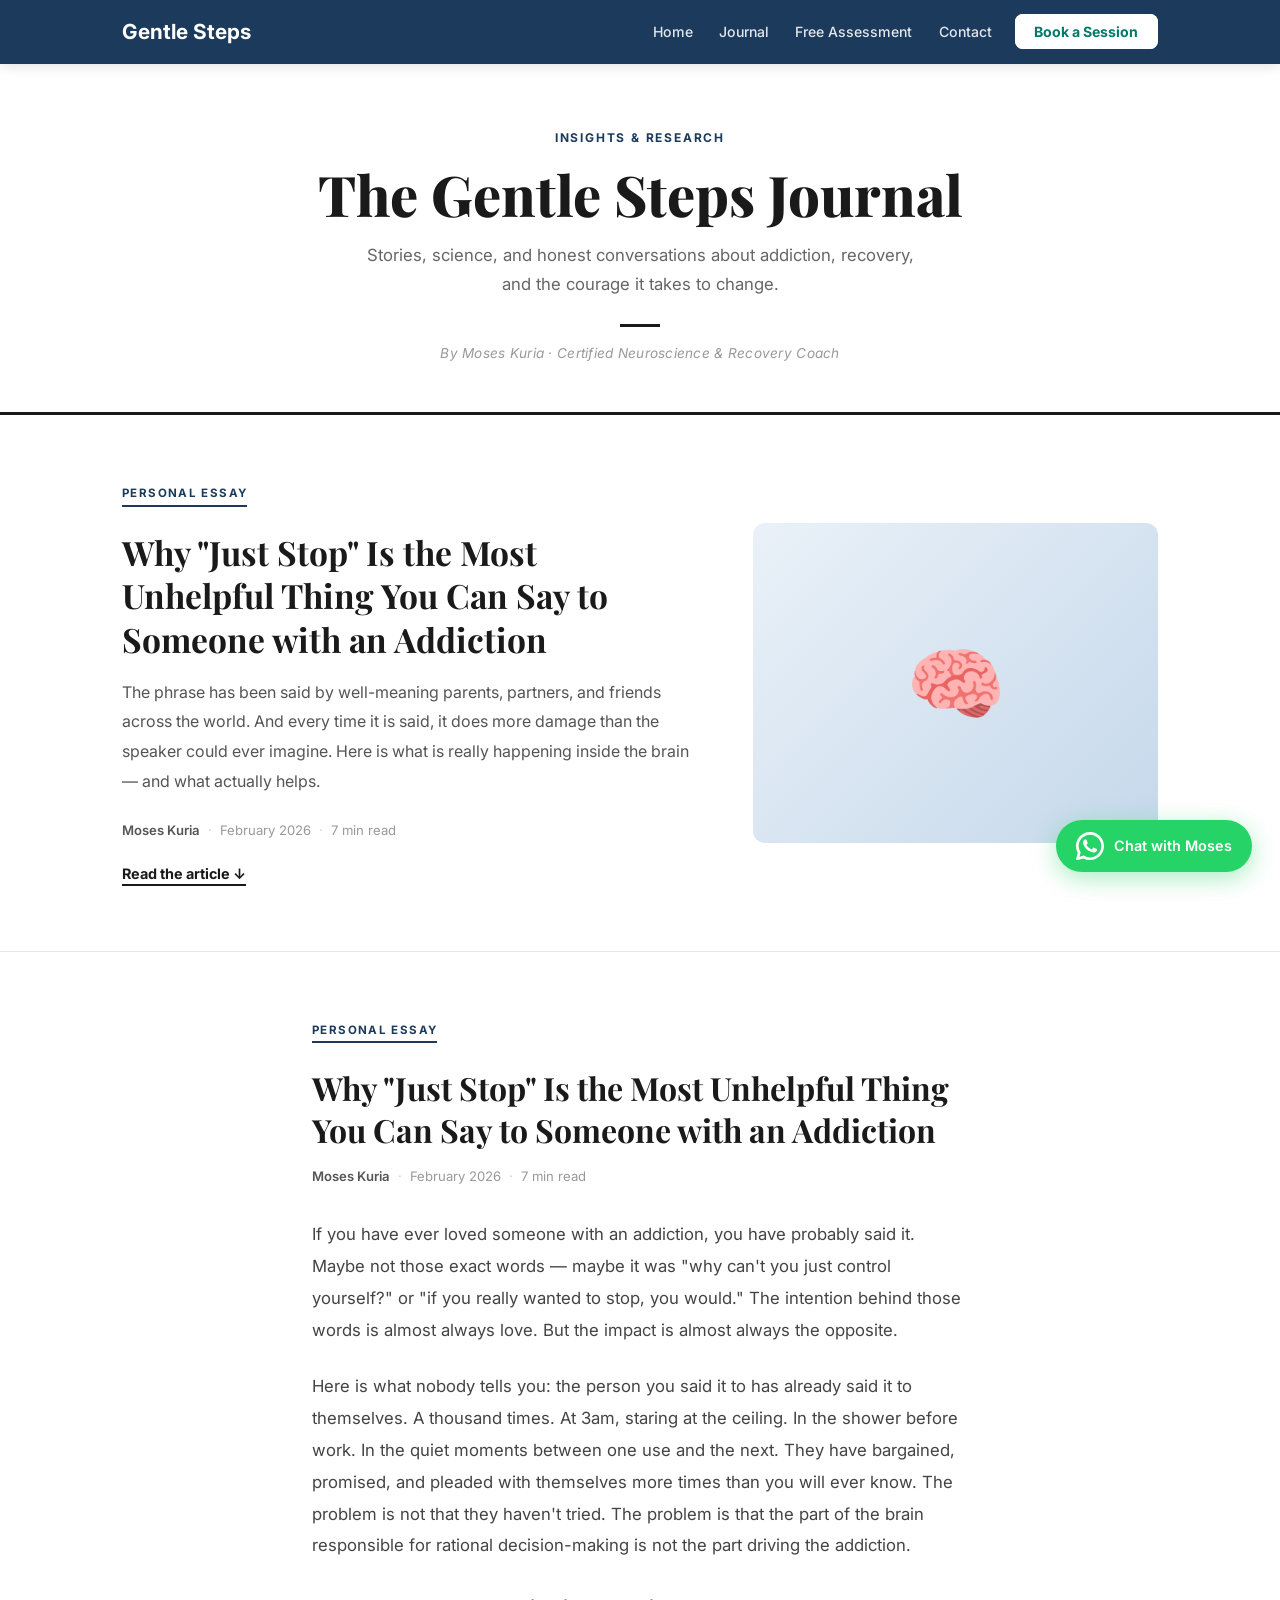
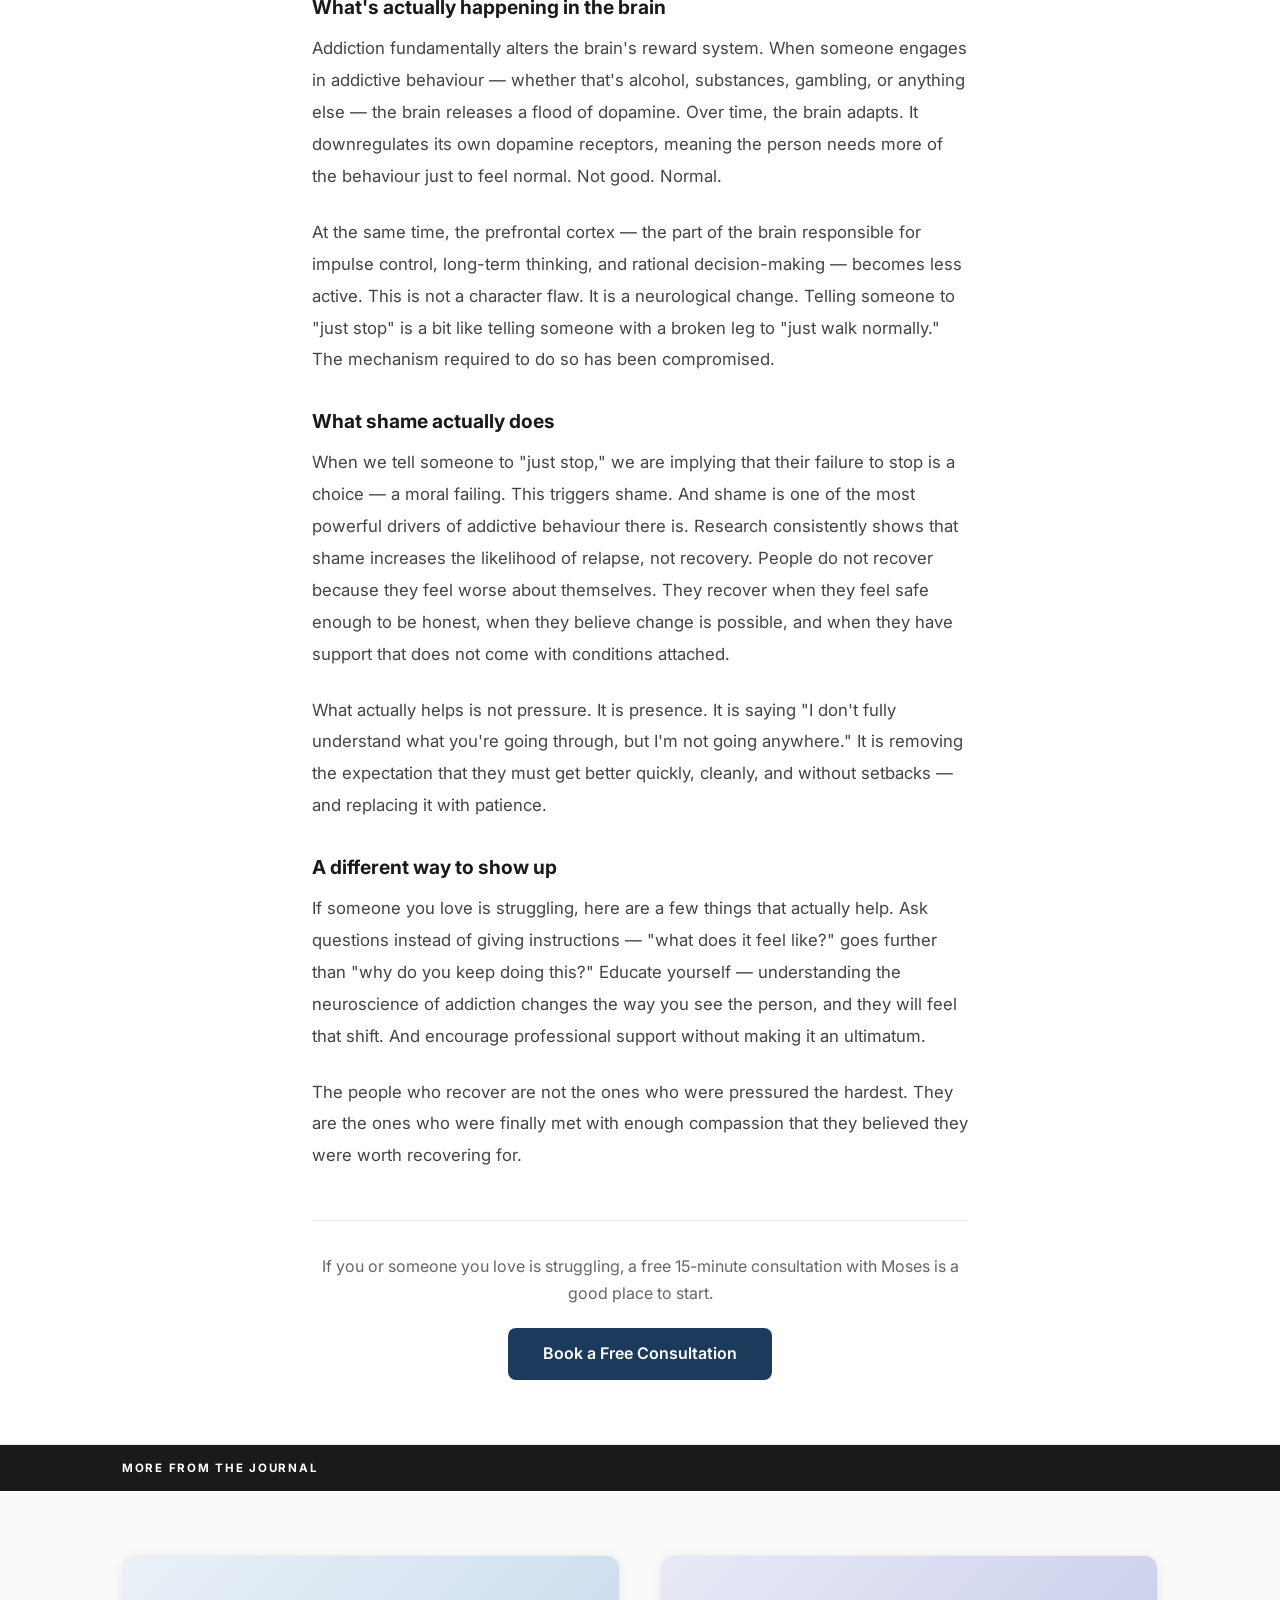
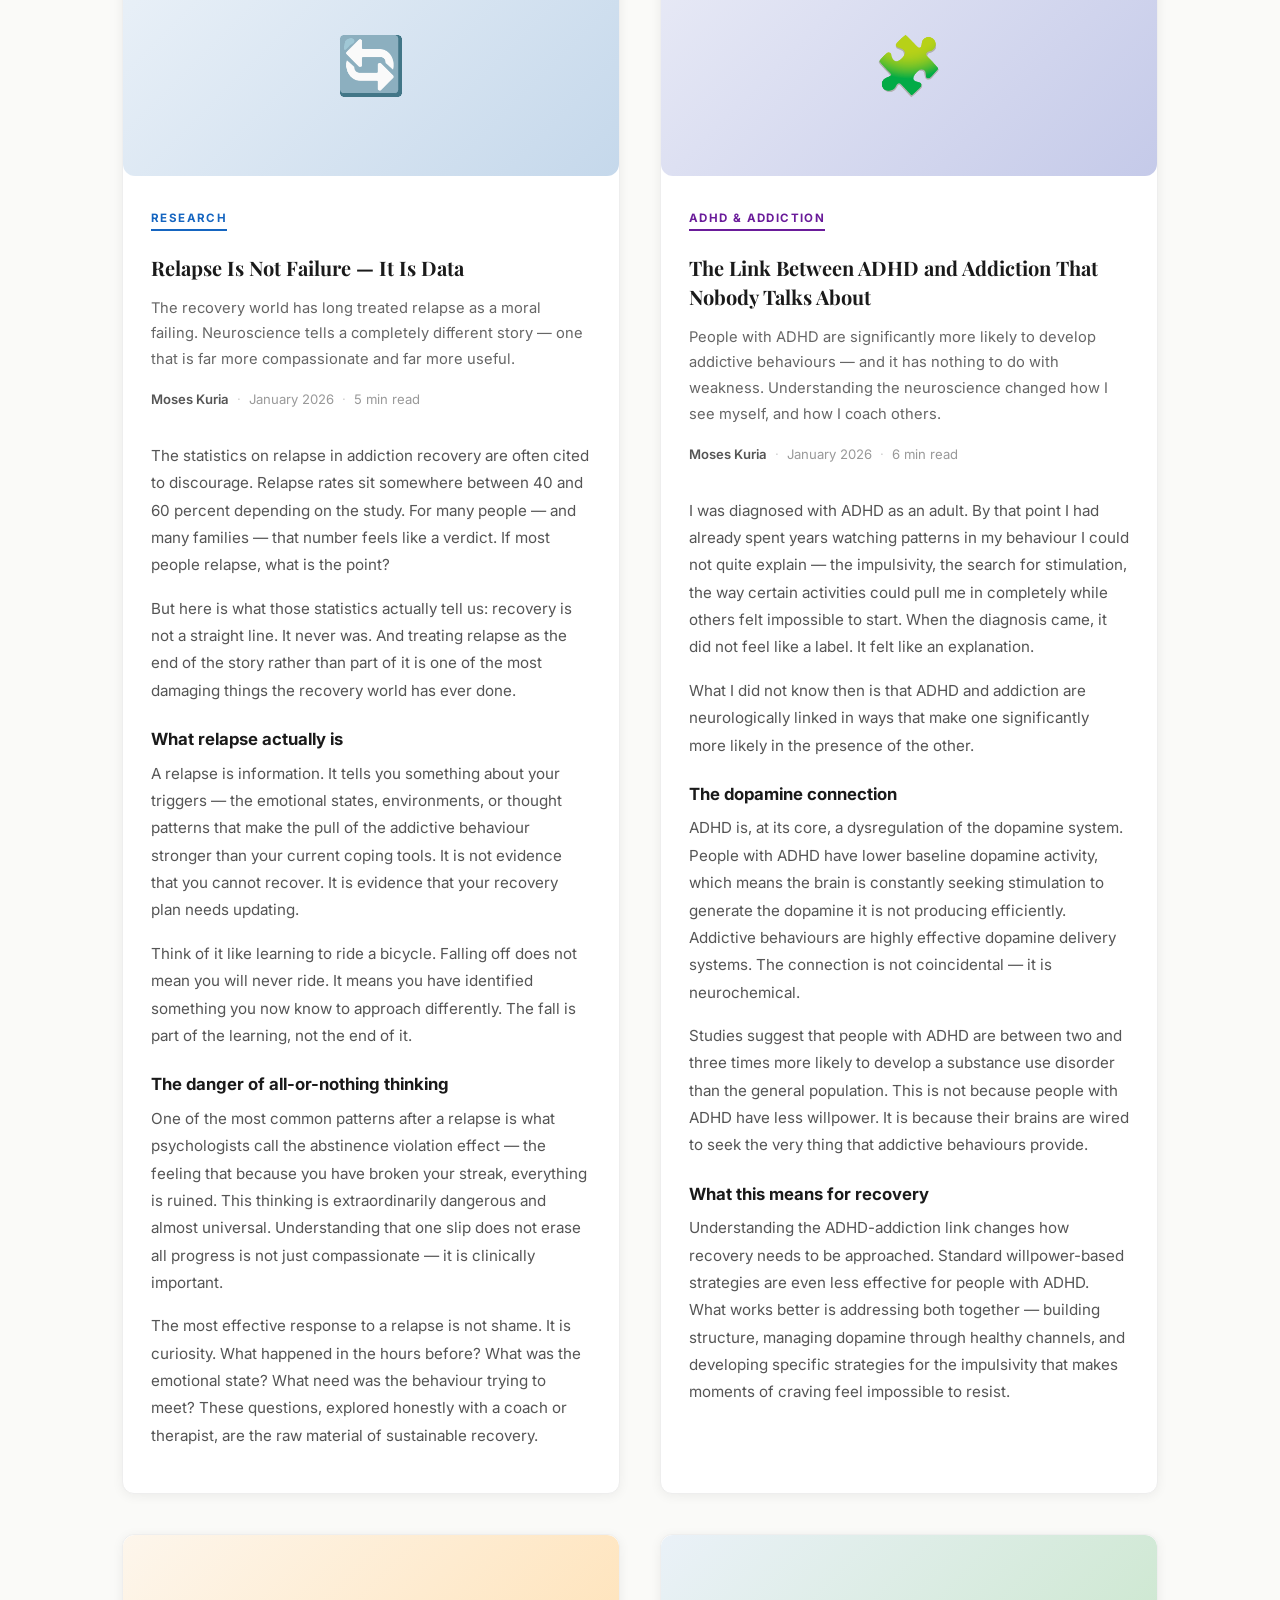
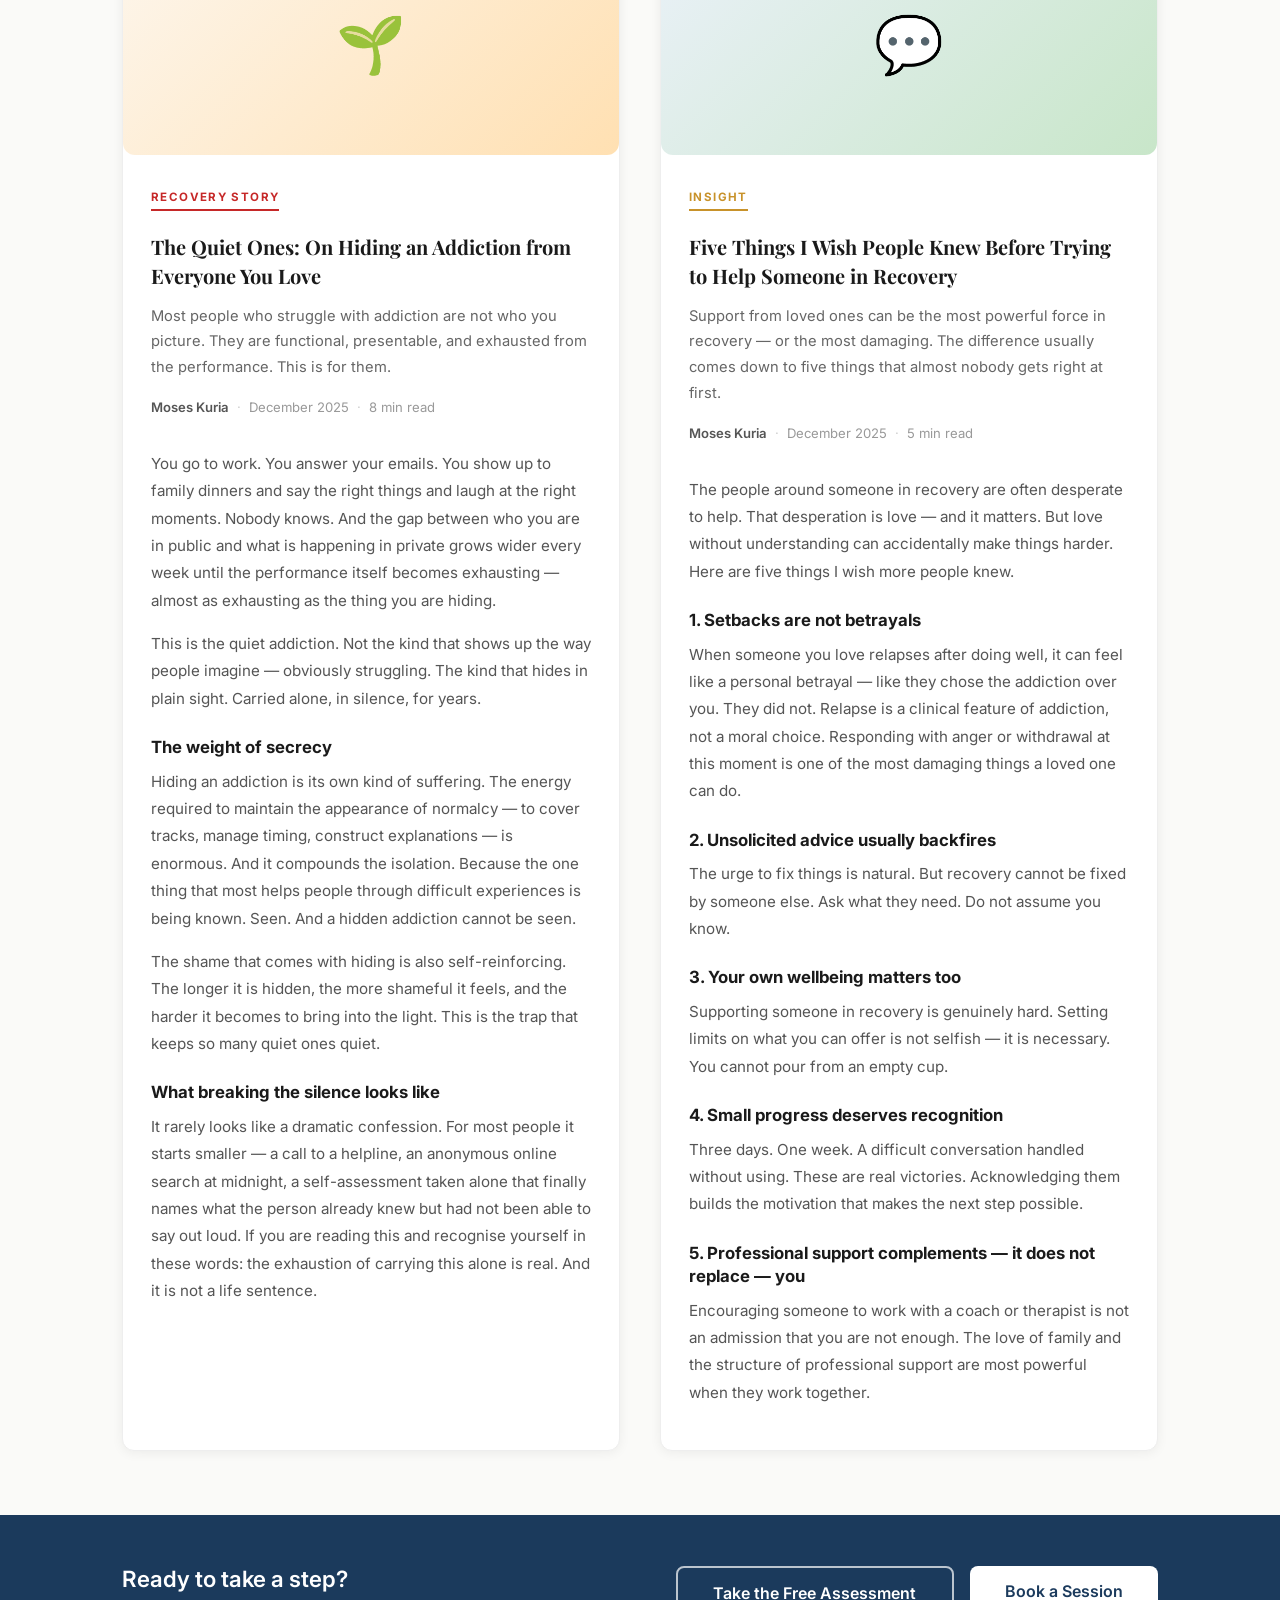
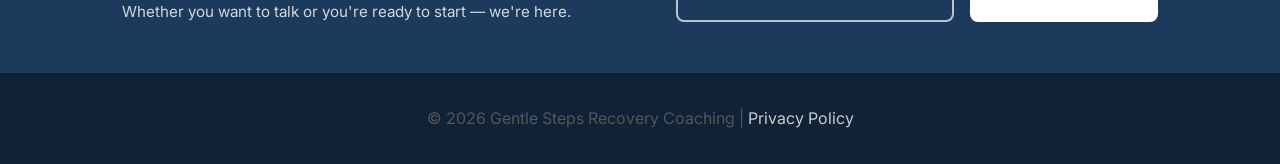
<file: blog.html>
<!DOCTYPE html>
<html lang="en">
<head>
  <meta charset="UTF-8">
  <meta name="viewport" content="width=device-width, initial-scale=1.0">
  <meta name="description" content="Insights, research and stories on addiction recovery from Gentle Steps Coaching — by Moses Kuria.">
  <title>The Journal | Gentle Steps Recovery Coaching</title>
  <link rel="stylesheet" href="style.css">
  <link href="https://fonts.googleapis.com/css2?family=Inter:wght@400;500;600;700&family=Playfair+Display:ital,wght@0,700;0,800;1,400;1,700&display=swap" rel="stylesheet">
</head>
<body class="blog-page">

  <!-- NAVBAR -->
  <header>
    <nav class="navbar">
      <div class="container nav-container">
        <a href="index.html" class="logo">Gentle Steps</a>
        <ul class="nav-links">
          <li><a href="index.html">Home</a></li>
          <li><a href="blog.html">Journal</a></li>
          <li><a href="free-test.html">Free Assessment</a></li>
          <li><a href="index.html#contact">Contact</a></li>
          <li><a href="booking-form.html" class="btn-nav-book">Book a Session</a></li>
        </ul>
        <div class="hamburger">
          <span></span>
          <span></span>
          <span></span>
        </div>
      </div>
    </nav>
    <div class="mobile-menu">
      <ul class="mobile-nav-links">
        <li><a href="index.html" class="mobile-nav-link">Home</a></li>
        <li><a href="blog.html" class="mobile-nav-link">Journal</a></li>
        <li><a href="free-test.html" class="mobile-nav-link">Free Assessment</a></li>
        <li><a href="index.html#contact" class="mobile-nav-link">Contact</a></li>
        <li><a href="booking-form.html" class="mobile-nav-book">Book a Session</a></li>
      </ul>
    </div>
  </header>

  <!-- BLOG MASTHEAD -->
  <section class="blog-masthead">
    <div class="container blog-masthead-inner">
      <div class="blog-masthead-label">Insights & Research</div>
      <h1 class="blog-masthead-title">The Gentle Steps Journal</h1>
      <p class="blog-masthead-sub">Stories, science, and honest conversations about addiction, recovery, and the courage it takes to change.</p>
      <div class="blog-masthead-line"></div>
      <div class="blog-masthead-meta">By Moses Kuria · Certified Neuroscience & Recovery Coach</div>
    </div>
  </section>

  <!-- FEATURED ARTICLE CARD -->
  <section class="blog-featured">
    <div class="container">
      <div class="blog-featured-inner">
        <div class="blog-featured-text">
          <span class="article-category">Personal Essay</span>
          <h2 class="article-title-featured">Why "Just Stop" Is the Most Unhelpful Thing You Can Say to Someone with an Addiction</h2>
          <p class="article-excerpt">The phrase has been said by well-meaning parents, partners, and friends across the world. And every time it is said, it does more damage than the speaker could ever imagine. Here is what is really happening inside the brain — and what actually helps.</p>
          <div class="article-byline">
            <span class="article-author">Moses Kuria</span>
            <span class="article-dot">·</span>
            <span class="article-date">February 2026</span>
            <span class="article-dot">·</span>
            <span class="article-read">7 min read</span>
          </div>
          <a href="#article-1" class="blog-read-link">Read the article ↓</a>
        </div>
        <div class="blog-featured-image">
          <div class="blog-image-placeholder blog-image-placeholder--featured"><span>🧠</span></div>
        </div>
      </div>
    </div>
  </section>

  <!-- FULL ARTICLE 1 -->
  <section class="blog-article-full" id="article-1">
    <div class="container blog-article-container">
      <span class="article-category">Personal Essay</span>
      <h2>Why "Just Stop" Is the Most Unhelpful Thing You Can Say to Someone with an Addiction</h2>
      <div class="article-byline">
        <span class="article-author">Moses Kuria</span>
        <span class="article-dot">·</span>
        <span class="article-date">February 2026</span>
        <span class="article-dot">·</span>
        <span class="article-read">7 min read</span>
      </div>
      <div class="article-body">
        <p>If you have ever loved someone with an addiction, you have probably said it. Maybe not those exact words — maybe it was "why can't you just control yourself?" or "if you really wanted to stop, you would." The intention behind those words is almost always love. But the impact is almost always the opposite.</p>
        <p>Here is what nobody tells you: the person you said it to has already said it to themselves. A thousand times. At 3am, staring at the ceiling. In the shower before work. In the quiet moments between one use and the next. They have bargained, promised, and pleaded with themselves more times than you will ever know. The problem is not that they haven't tried. The problem is that the part of the brain responsible for rational decision-making is not the part driving the addiction.</p>
        <h3>What's actually happening in the brain</h3>
        <p>Addiction fundamentally alters the brain's reward system. When someone engages in addictive behaviour — whether that's alcohol, substances, gambling, or anything else — the brain releases a flood of dopamine. Over time, the brain adapts. It downregulates its own dopamine receptors, meaning the person needs more of the behaviour just to feel normal. Not good. Normal.</p>
        <p>At the same time, the prefrontal cortex — the part of the brain responsible for impulse control, long-term thinking, and rational decision-making — becomes less active. This is not a character flaw. It is a neurological change. Telling someone to "just stop" is a bit like telling someone with a broken leg to "just walk normally." The mechanism required to do so has been compromised.</p>
        <h3>What shame actually does</h3>
        <p>When we tell someone to "just stop," we are implying that their failure to stop is a choice — a moral failing. This triggers shame. And shame is one of the most powerful drivers of addictive behaviour there is. Research consistently shows that shame increases the likelihood of relapse, not recovery. People do not recover because they feel worse about themselves. They recover when they feel safe enough to be honest, when they believe change is possible, and when they have support that does not come with conditions attached.</p>
        <p>What actually helps is not pressure. It is presence. It is saying "I don't fully understand what you're going through, but I'm not going anywhere." It is removing the expectation that they must get better quickly, cleanly, and without setbacks — and replacing it with patience.</p>
        <h3>A different way to show up</h3>
        <p>If someone you love is struggling, here are a few things that actually help. Ask questions instead of giving instructions — "what does it feel like?" goes further than "why do you keep doing this?" Educate yourself — understanding the neuroscience of addiction changes the way you see the person, and they will feel that shift. And encourage professional support without making it an ultimatum.</p>
        <p>The people who recover are not the ones who were pressured the hardest. They are the ones who were finally met with enough compassion that they believed they were worth recovering for.</p>
      </div>
      <div class="article-cta">
        <p>If you or someone you love is struggling, a free 15-minute consultation with Moses is a good place to start.</p>
        <a href="booking-form.html" class="btn">Book a Free Consultation</a>
      </div>
    </div>
  </section>

  <!-- DIVIDER -->
  <div class="blog-section-divider">
    <div class="container"><span>More from the Journal</span></div>
  </div>

  <!-- ARTICLE GRID -->
  <section class="blog-grid-section">
    <div class="container">
      <div class="blog-grid">

        <!-- Article 2 -->
        <article class="blog-card" id="article-2">
          <div class="blog-image-placeholder"><span>🔄</span></div>
          <div class="blog-card-body">
            <span class="article-category article-category--research">Research</span>
            <h3 class="blog-card-title">Relapse Is Not Failure — It Is Data</h3>
            <p class="blog-card-excerpt">The recovery world has long treated relapse as a moral failing. Neuroscience tells a completely different story — one that is far more compassionate and far more useful.</p>
            <div class="article-byline">
              <span class="article-author">Moses Kuria</span>
              <span class="article-dot">·</span>
              <span class="article-date">January 2026</span>
              <span class="article-dot">·</span>
              <span class="article-read">5 min read</span>
            </div>
            <div class="article-body article-body--card">
              <p>The statistics on relapse in addiction recovery are often cited to discourage. Relapse rates sit somewhere between 40 and 60 percent depending on the study. For many people — and many families — that number feels like a verdict. If most people relapse, what is the point?</p>
              <p>But here is what those statistics actually tell us: recovery is not a straight line. It never was. And treating relapse as the end of the story rather than part of it is one of the most damaging things the recovery world has ever done.</p>
              <h3>What relapse actually is</h3>
              <p>A relapse is information. It tells you something about your triggers — the emotional states, environments, or thought patterns that make the pull of the addictive behaviour stronger than your current coping tools. It is not evidence that you cannot recover. It is evidence that your recovery plan needs updating.</p>
              <p>Think of it like learning to ride a bicycle. Falling off does not mean you will never ride. It means you have identified something you now know to approach differently. The fall is part of the learning, not the end of it.</p>
              <h3>The danger of all-or-nothing thinking</h3>
              <p>One of the most common patterns after a relapse is what psychologists call the abstinence violation effect — the feeling that because you have broken your streak, everything is ruined. This thinking is extraordinarily dangerous and almost universal. Understanding that one slip does not erase all progress is not just compassionate — it is clinically important.</p>
              <p>The most effective response to a relapse is not shame. It is curiosity. What happened in the hours before? What was the emotional state? What need was the behaviour trying to meet? These questions, explored honestly with a coach or therapist, are the raw material of sustainable recovery.</p>
            </div>
          </div>
        </article>

        <!-- Article 3 -->
        <article class="blog-card" id="article-3">
          <div class="blog-image-placeholder blog-image-placeholder--alt"><span>🧩</span></div>
          <div class="blog-card-body">
            <span class="article-category article-category--adhd">ADHD & Addiction</span>
            <h3 class="blog-card-title">The Link Between ADHD and Addiction That Nobody Talks About</h3>
            <p class="blog-card-excerpt">People with ADHD are significantly more likely to develop addictive behaviours — and it has nothing to do with weakness. Understanding the neuroscience changed how I see myself, and how I coach others.</p>
            <div class="article-byline">
              <span class="article-author">Moses Kuria</span>
              <span class="article-dot">·</span>
              <span class="article-date">January 2026</span>
              <span class="article-dot">·</span>
              <span class="article-read">6 min read</span>
            </div>
            <div class="article-body article-body--card">
              <p>I was diagnosed with ADHD as an adult. By that point I had already spent years watching patterns in my behaviour I could not quite explain — the impulsivity, the search for stimulation, the way certain activities could pull me in completely while others felt impossible to start. When the diagnosis came, it did not feel like a label. It felt like an explanation.</p>
              <p>What I did not know then is that ADHD and addiction are neurologically linked in ways that make one significantly more likely in the presence of the other.</p>
              <h3>The dopamine connection</h3>
              <p>ADHD is, at its core, a dysregulation of the dopamine system. People with ADHD have lower baseline dopamine activity, which means the brain is constantly seeking stimulation to generate the dopamine it is not producing efficiently. Addictive behaviours are highly effective dopamine delivery systems. The connection is not coincidental — it is neurochemical.</p>
              <p>Studies suggest that people with ADHD are between two and three times more likely to develop a substance use disorder than the general population. This is not because people with ADHD have less willpower. It is because their brains are wired to seek the very thing that addictive behaviours provide.</p>
              <h3>What this means for recovery</h3>
              <p>Understanding the ADHD-addiction link changes how recovery needs to be approached. Standard willpower-based strategies are even less effective for people with ADHD. What works better is addressing both together — building structure, managing dopamine through healthy channels, and developing specific strategies for the impulsivity that makes moments of craving feel impossible to resist.</p>
            </div>
          </div>
        </article>

        <!-- Article 4 -->
        <article class="blog-card" id="article-4">
          <div class="blog-image-placeholder blog-image-placeholder--warm"><span>🌱</span></div>
          <div class="blog-card-body">
            <span class="article-category article-category--story">Recovery Story</span>
            <h3 class="blog-card-title">The Quiet Ones: On Hiding an Addiction from Everyone You Love</h3>
            <p class="blog-card-excerpt">Most people who struggle with addiction are not who you picture. They are functional, presentable, and exhausted from the performance. This is for them.</p>
            <div class="article-byline">
              <span class="article-author">Moses Kuria</span>
              <span class="article-dot">·</span>
              <span class="article-date">December 2025</span>
              <span class="article-dot">·</span>
              <span class="article-read">8 min read</span>
            </div>
            <div class="article-body article-body--card">
              <p>You go to work. You answer your emails. You show up to family dinners and say the right things and laugh at the right moments. Nobody knows. And the gap between who you are in public and what is happening in private grows wider every week until the performance itself becomes exhausting — almost as exhausting as the thing you are hiding.</p>
              <p>This is the quiet addiction. Not the kind that shows up the way people imagine — obviously struggling. The kind that hides in plain sight. Carried alone, in silence, for years.</p>
              <h3>The weight of secrecy</h3>
              <p>Hiding an addiction is its own kind of suffering. The energy required to maintain the appearance of normalcy — to cover tracks, manage timing, construct explanations — is enormous. And it compounds the isolation. Because the one thing that most helps people through difficult experiences is being known. Seen. And a hidden addiction cannot be seen.</p>
              <p>The shame that comes with hiding is also self-reinforcing. The longer it is hidden, the more shameful it feels, and the harder it becomes to bring into the light. This is the trap that keeps so many quiet ones quiet.</p>
              <h3>What breaking the silence looks like</h3>
              <p>It rarely looks like a dramatic confession. For most people it starts smaller — a call to a helpline, an anonymous online search at midnight, a self-assessment taken alone that finally names what the person already knew but had not been able to say out loud. If you are reading this and recognise yourself in these words: the exhaustion of carrying this alone is real. And it is not a life sentence.</p>
            </div>
          </div>
        </article>

        <!-- Article 5 -->
        <article class="blog-card" id="article-5">
          <div class="blog-image-placeholder blog-image-placeholder--dark"><span>💬</span></div>
          <div class="blog-card-body">
            <span class="article-category article-category--insight">Insight</span>
            <h3 class="blog-card-title">Five Things I Wish People Knew Before Trying to Help Someone in Recovery</h3>
            <p class="blog-card-excerpt">Support from loved ones can be the most powerful force in recovery — or the most damaging. The difference usually comes down to five things that almost nobody gets right at first.</p>
            <div class="article-byline">
              <span class="article-author">Moses Kuria</span>
              <span class="article-dot">·</span>
              <span class="article-date">December 2025</span>
              <span class="article-dot">·</span>
              <span class="article-read">5 min read</span>
            </div>
            <div class="article-body article-body--card">
              <p>The people around someone in recovery are often desperate to help. That desperation is love — and it matters. But love without understanding can accidentally make things harder. Here are five things I wish more people knew.</p>
              <h3>1. Setbacks are not betrayals</h3>
              <p>When someone you love relapses after doing well, it can feel like a personal betrayal — like they chose the addiction over you. They did not. Relapse is a clinical feature of addiction, not a moral choice. Responding with anger or withdrawal at this moment is one of the most damaging things a loved one can do.</p>
              <h3>2. Unsolicited advice usually backfires</h3>
              <p>The urge to fix things is natural. But recovery cannot be fixed by someone else. Ask what they need. Do not assume you know.</p>
              <h3>3. Your own wellbeing matters too</h3>
              <p>Supporting someone in recovery is genuinely hard. Setting limits on what you can offer is not selfish — it is necessary. You cannot pour from an empty cup.</p>
              <h3>4. Small progress deserves recognition</h3>
              <p>Three days. One week. A difficult conversation handled without using. These are real victories. Acknowledging them builds the motivation that makes the next step possible.</p>
              <h3>5. Professional support complements — it does not replace — you</h3>
              <p>Encouraging someone to work with a coach or therapist is not an admission that you are not enough. The love of family and the structure of professional support are most powerful when they work together.</p>
            </div>
          </div>
        </article>

        <!--
        =====================================================
        HOW TO ADD A NEW ARTICLE — READ THIS MOSES
        =====================================================

        Copy the block below, paste it after this comment,
        and update the content. Change the id to article-6,
        article-7 etc. for each new one you add.

        <article class="blog-card" id="article-6">
          <div class="blog-image-placeholder blog-image-placeholder--warm">
            <span>✏️</span>
          </div>
          <div class="blog-card-body">
            <span class="article-category article-category--insight">Insight</span>
            <h3 class="blog-card-title">YOUR TITLE HERE</h3>
            <p class="blog-card-excerpt">Short 1-2 sentence summary shown on the card.</p>
            <div class="article-byline">
              <span class="article-author">Moses Kuria</span>
              <span class="article-dot">·</span>
              <span class="article-date">March 2026</span>
              <span class="article-dot">·</span>
              <span class="article-read">5 min read</span>
            </div>
            <div class="article-body article-body--card">
              <p>Your article content goes here.</p>
              <h3>A subheading</h3>
              <p>More content...</p>
            </div>
          </div>
        </article>

        CATEGORY OPTIONS:
        article-category = Personal Essay (green)
        article-category--research = Research (blue)
        article-category--adhd = ADHD & Addiction (purple)
        article-category--story = Recovery Story (red)
        article-category--insight = Insight (orange)

        BACKGROUND OPTIONS:
        blog-image-placeholder = teal
        blog-image-placeholder--alt = blue/purple
        blog-image-placeholder--warm = orange
        blog-image-placeholder--dark = green
        =====================================================
        -->

      </div>
    </div>
  </section>

  <!-- CTA STRIP -->
  <section class="blog-cta-strip">
    <div class="container blog-cta-inner">
      <div>
        <h3>Ready to take a step?</h3>
        <p>Whether you want to talk or you're ready to start — we're here.</p>
      </div>
      <div class="blog-cta-buttons">
        <a href="free-test.html" class="btn btn--outline">Take the Free Assessment</a>
        <a href="booking-form.html" class="btn">Book a Session</a>
      </div>
    </div>
  </section>

  <!-- FOOTER -->
  <footer>
    <p>&copy; 2026 Gentle Steps Recovery Coaching | <a href="#">Privacy Policy</a></p>
  </footer>

  <script src="menu.js"></script>


  <!-- WHATSAPP FLOATING BUTTON -->
  <a href="https://wa.me/254706686488?text=Hi%20Moses%2C%20I%20came%20across%20Gentle%20Steps%20and%20I%27d%20like%20to%20know%20more%20about%20coaching." 
     class="whatsapp-float" 
     target="_blank" 
     aria-label="Chat with Moses on WhatsApp">
    <svg xmlns="http://www.w3.org/2000/svg" viewBox="0 0 24 24" fill="white" width="28" height="28">
      <path d="M17.472 14.382c-.297-.149-1.758-.867-2.03-.967-.273-.099-.471-.148-.67.15-.197.297-.767.966-.94 1.164-.173.199-.347.223-.644.075-.297-.15-1.255-.463-2.39-1.475-.883-.788-1.48-1.761-1.653-2.059-.173-.297-.018-.458.13-.606.134-.133.298-.347.446-.52.149-.174.198-.298.298-.497.099-.198.05-.371-.025-.52-.075-.149-.669-1.612-.916-2.207-.242-.579-.487-.5-.669-.51-.173-.008-.371-.01-.57-.01-.198 0-.52.074-.792.372-.272.297-1.04 1.016-1.04 2.479 0 1.462 1.065 2.875 1.213 3.074.149.198 2.096 3.2 5.077 4.487.709.306 1.262.489 1.694.625.712.227 1.36.195 1.871.118.571-.085 1.758-.719 2.006-1.413.248-.694.248-1.289.173-1.413-.074-.124-.272-.198-.57-.347z"/>
      <path d="M12 0C5.373 0 0 5.373 0 12c0 2.123.554 4.112 1.526 5.836L.057 23.215a.75.75 0 0 0 .916.916l5.379-1.469A11.943 11.943 0 0 0 12 24c6.627 0 12-5.373 12-12S18.627 0 12 0zm0 21.75a9.716 9.716 0 0 1-4.964-1.365l-.356-.214-3.694 1.008 1.008-3.694-.214-.356A9.716 9.716 0 0 1 2.25 12C2.25 6.615 6.615 2.25 12 2.25S21.75 6.615 21.75 12 17.385 21.75 12 21.75z"/>
    </svg>
    <span>Chat with Moses</span>
  </a>

</body>
</html>
</file>
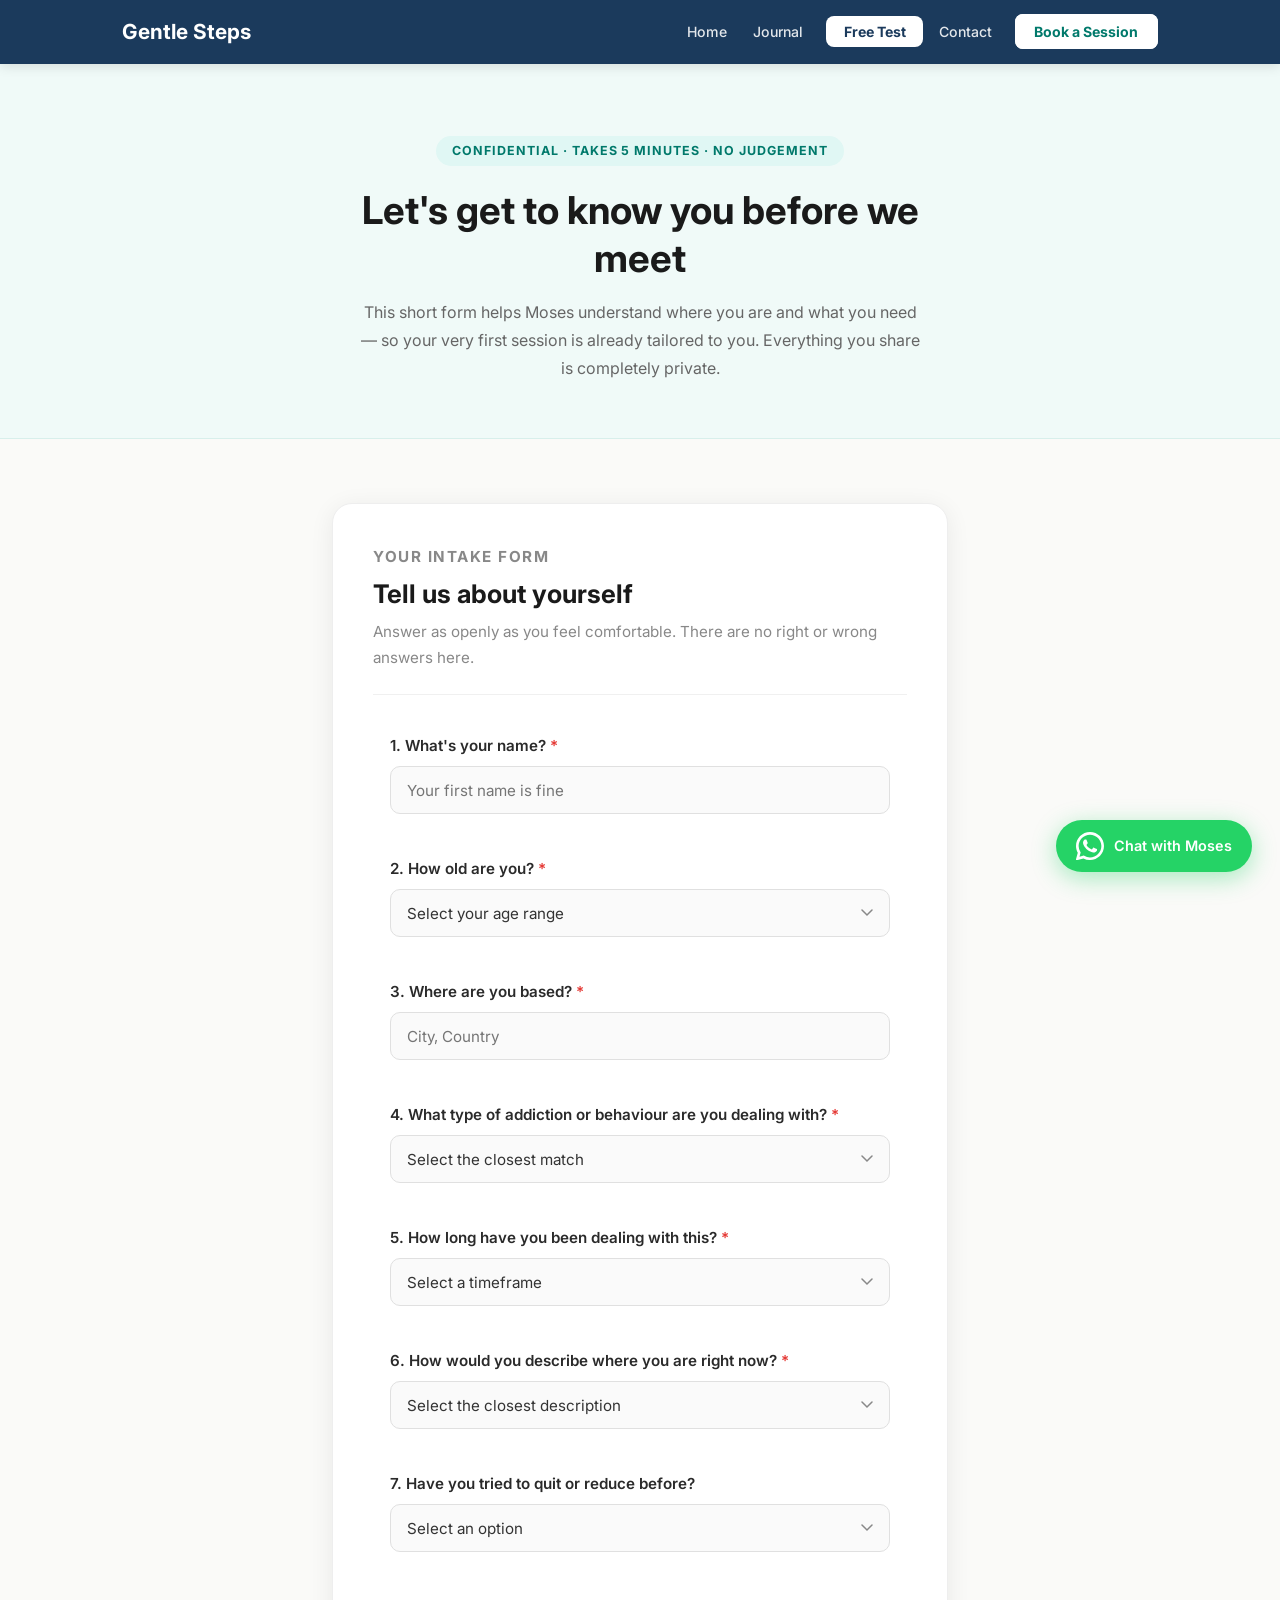
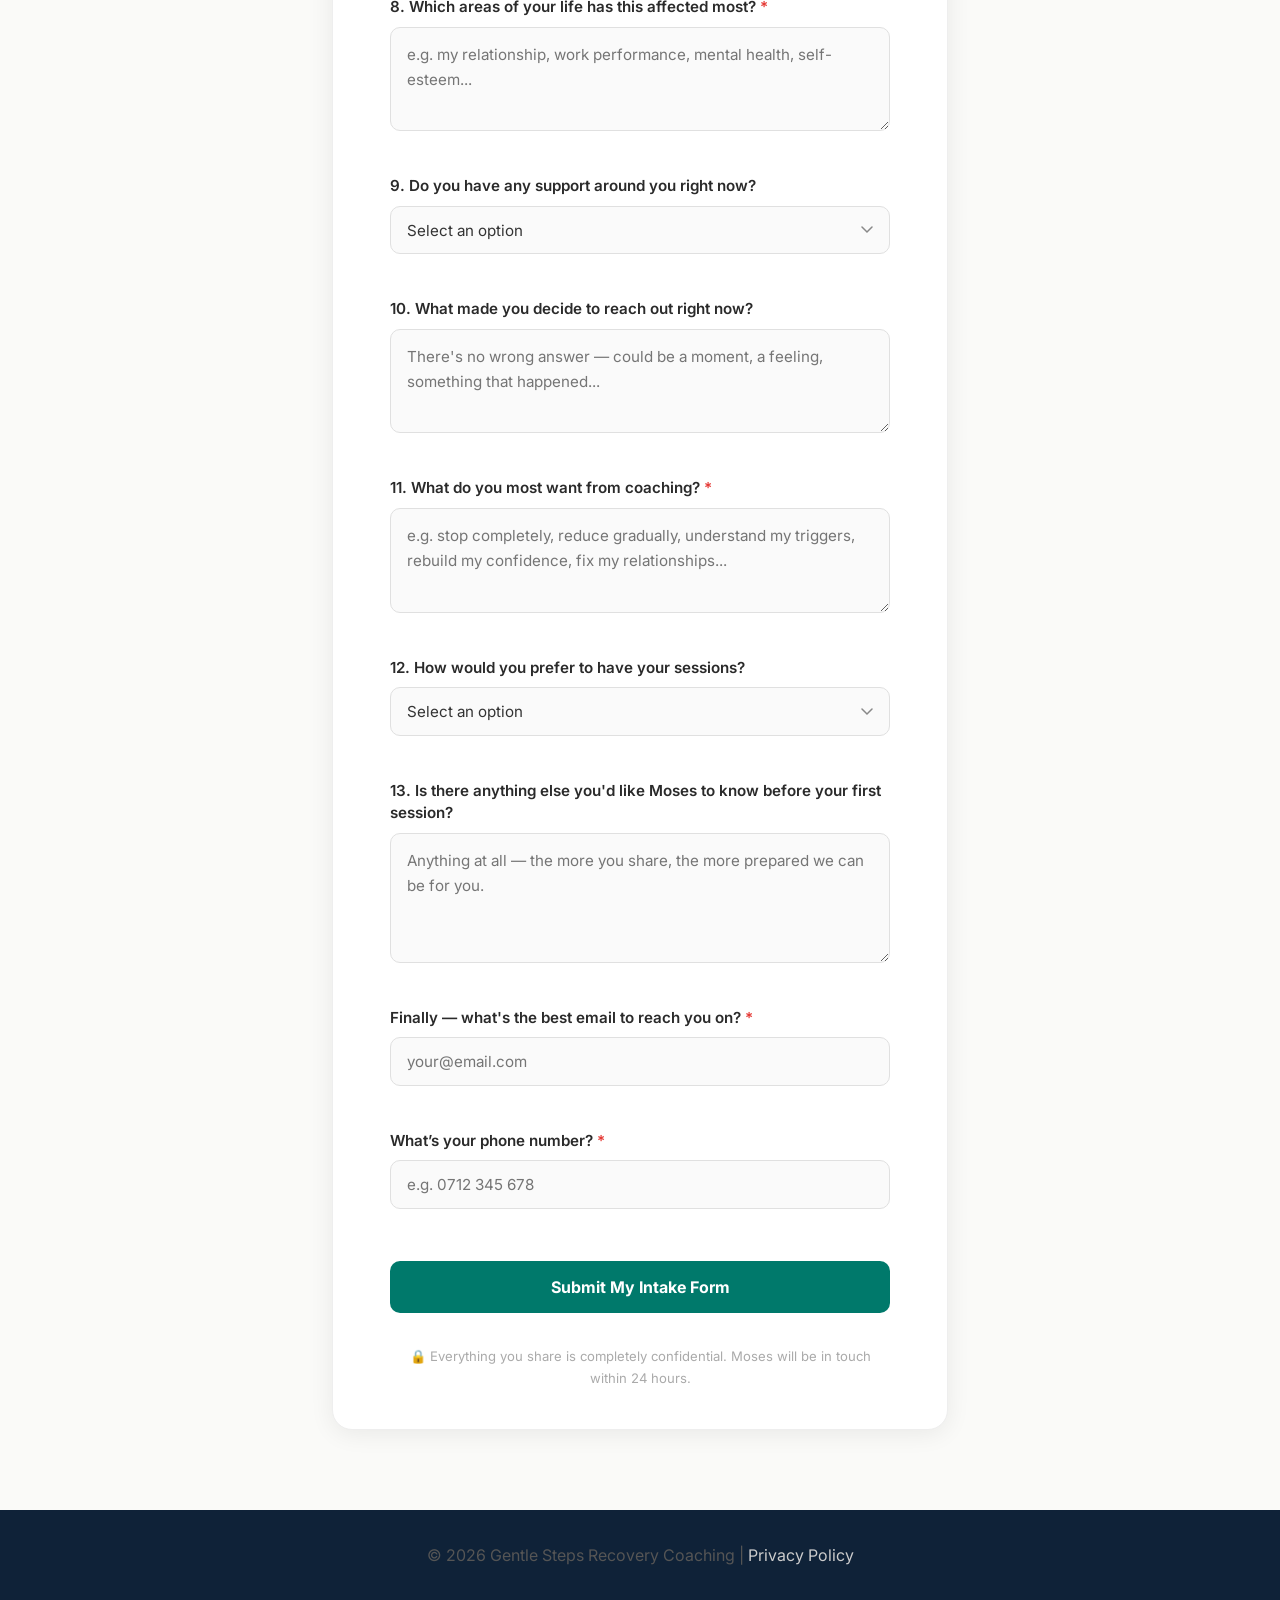
<file: booking-form.html>
<!DOCTYPE html>
<html lang="en">
<head>
  <meta charset="UTF-8">
  <meta name="viewport" content="width=device-width, initial-scale=1.0">
  <meta name="description" content="Book a coaching session with Moses Kuria at Gentle Steps Recovery Coaching. Tell us about yourself so we can prepare for you.">
  <title>Book a Session | Gentle Steps Recovery Coaching</title>
  <link rel="stylesheet" href="style.css">
  <link href="https://fonts.googleapis.com/css2?family=Inter:wght@400;500;600;700&display=swap" rel="stylesheet">
  <style>
    @media (max-width: 768px) {
      .container { padding: 0 1rem !important; }
      .intake-container { padding: 0 0.75rem !important; }
      .intake-form-wrap, .intake-thankyou { padding: 1.5rem 1rem !important; }
      .intake-hero { padding: 2rem 1rem !important; }
      .intake-hero h1 { font-size: 1.5rem !important; }
      .intake-hero p { font-size: 0.9rem !important; line-height: 1.6 !important; }
      .intake-thankyou h2 { font-size: 1.5rem !important; text-align: left !important; }
      .thankyou-lead { font-size: 0.92rem !important; text-align: left !important; }
      .thankyou-freetest h3 { font-size: 1rem !important; }
      .thankyou-freetest p { font-size: 0.88rem !important; line-height: 1.55 !important; }
      .btn { width: 100% !important; text-align: center !important; box-sizing: border-box !important; }
      .btn--outline { width: 100% !important; box-sizing: border-box !important; }
    }
  </style>
</head>
<body>

  <!-- NAVBAR -->
  <header>
    <nav class="navbar">
      <div class="container nav-container">
        <a href="index.html" class="logo">Gentle Steps</a>
        <ul class="nav-links">
          <li><a href="index.html">Home</a></li>
          <li><a href="blog.html">Journal</a></li>
          <li><a href="free-test.html" class="btn-menu">Free Test</a></li>
          <li><a href="index.html#contact">Contact</a></li>
          <li><a href="booking-form.html" class="btn-nav-book">Book a Session</a></li>
        </ul>
        <div class="hamburger">
          <span></span>
          <span></span>
          <span></span>
        </div>
      </div>
    </nav>
    <div class="mobile-menu">
      <ul class="mobile-nav-links">
        <li><a href="index.html" class="mobile-nav-link">Home</a></li>
        <li><a href="blog.html" class="mobile-nav-link">Journal</a></li>
        <li><a href="free-test.html" class="mobile-nav-link">Free Assessment</a></li>
        <li><a href="index.html#contact" class="mobile-nav-link">Contact</a></li>
        <li><a href="booking-form.html" class="mobile-nav-book">Book a Session</a></li>
      </ul>
    </div>
  </header>

  <!-- PAGE HERO -->
  <section class="intake-hero" id="intakeHero">
    <div class="container intake-hero-content">
      <span class="intake-hero-tag">Confidential · Takes 5 minutes · No judgement</span>
      <h1>Let's get to know you before we meet</h1>
      <p>This short form helps Moses understand where you are and what you need — so your very first session is already tailored to you. Everything you share is completely private.</p>
    </div>
  </section>

  <!-- FORM SECTION -->
  <section class="intake-section">
    <div class="container intake-container">

      <!-- Form -->
      <div class="intake-form-wrap" id="formWrap">
        <div class="intake-form-header">
          <p class="intake-step-label">Your intake form</p>
          <h2>Tell us about yourself</h2>
          <p>Answer as openly as you feel comfortable. There are no right or wrong answers here.</p>
        </div>

        <!-- 
          FORMSPREE SETUP:
          1. Go to https://formspree.io and create a free account
          2. Create a new form and copy your Form ID
          3. Replace YOUR_FORM_ID below with your actual ID
          e.g. action="https://formspree.io/f/xpzgkdnr"
        -->
        <form 
          id="intakeForm"
          action="https://formspree.io/f/mbdabrap" 
          method="POST"
        >

          <!-- Q1 -->
          <div class="intake-field">
            <label for="fullName">1. What's your name? <span class="required">*</span></label>
            <input type="text" id="fullName" name="Full Name" placeholder="Your first name is fine" required>
          </div>

          <!-- Q2 -->
          <div class="intake-field">
            <label for="age">2. How old are you? <span class="required">*</span></label>
            <select id="age" name="Age" required>
              <option value="" disabled selected>Select your age range</option>
              <option>18 – 24</option>
              <option>25 – 34</option>
              <option>35 – 44</option>
              <option>45 – 54</option>
              <option>55 – 64</option>
              <option>65+</option>
            </select>
          </div>

          <!-- Q3 -->
          <div class="intake-field">
            <label for="location">3. Where are you based? <span class="required">*</span></label>
            <input type="text" id="location" name="Location" placeholder="City, Country">
          </div>

          <!-- Q4 -->
          <div class="intake-field">
            <label for="addictionType">4. What type of addiction or behaviour are you dealing with? <span class="required">*</span></label>
            <select id="addictionType" name="Type of Addiction" required>
              <option value="" disabled selected>Select the closest match</option>
              <option>Alcohol</option>
              <option>Drugs / Substances</option>
              <option>Prescription medication</option>
              <option>Gambling</option>
              <option>Social media / Technology</option>
              <option>Food / Eating behaviours</option>
              <option>Sex / Pornography</option>
              <option>Shopping / Spending</option>
              <option>Multiple addictions</option>
              <option>I'm not sure / still figuring it out</option>
              <option>Prefer not to say</option>
            </select>
          </div>

          <!-- Q5 -->
          <div class="intake-field">
            <label for="duration">5. How long have you been dealing with this? <span class="required">*</span></label>
            <select id="duration" name="Duration" required>
              <option value="" disabled selected>Select a timeframe</option>
              <option>Less than 6 months</option>
              <option>6 months – 1 year</option>
              <option>1 – 3 years</option>
              <option>3 – 5 years</option>
              <option>5 – 10 years</option>
              <option>More than 10 years</option>
            </select>
          </div>

          <!-- Q6 -->
          <div class="intake-field">
            <label for="severity">6. How would you describe where you are right now? <span class="required">*</span></label>
            <select id="severity" name="Current Severity" required>
              <option value="" disabled selected>Select the closest description</option>
              <option>I'm in full active use / behaviour daily</option>
              <option>It's frequent but I have some control</option>
              <option>I've reduced but I'm still struggling</option>
              <option>I've stopped recently and I'm maintaining</option>
              <option>I'm in early recovery and need support</option>
              <option>I'm not sure — things just don't feel right</option>
            </select>
          </div>

          <!-- Q7 -->
          <div class="intake-field">
            <label for="previousAttempts">7. Have you tried to quit or reduce before?</label>
            <select id="previousAttempts" name="Previous Attempts to Quit">
              <option value="" disabled selected>Select an option</option>
              <option>No — this is my first time seeking help</option>
              <option>Yes — I tried on my own</option>
              <option>Yes — I tried rehab or a programme</option>
              <option>Yes — I've tried multiple times</option>
              <option>Yes — I relapsed after a period of recovery</option>
            </select>
          </div>

          <!-- Q8 -->
          <div class="intake-field">
            <label for="lifeImpact">8. Which areas of your life has this affected most? <span class="required">*</span></label>
            <textarea id="lifeImpact" name="Life Impact" rows="3" placeholder="e.g. my relationship, work performance, mental health, self-esteem..."></textarea>
          </div>

          <!-- Q9 -->
          <div class="intake-field">
            <label for="support">9. Do you have any support around you right now?</label>
            <select id="support" name="Current Support System">
              <option value="" disabled selected>Select an option</option>
              <option>Yes — family and friends know and are supportive</option>
              <option>Some people know but it's complicated</option>
              <option>Nobody around me knows</option>
              <option>I've been hiding it completely</option>
              <option>I'm seeing a therapist or counsellor already</option>
            </select>
          </div>

          <!-- Q10 -->
          <div class="intake-field">
            <label for="whyNow">10. What made you decide to reach out right now?</label>
            <textarea id="whyNow" name="Why Now" rows="3" placeholder="There's no wrong answer — could be a moment, a feeling, something that happened..."></textarea>
          </div>

          <!-- Q11 -->
          <div class="intake-field">
            <label for="goals">11. What do you most want from coaching? <span class="required">*</span></label>
            <textarea id="goals" name="Goals" rows="3" placeholder="e.g. stop completely, reduce gradually, understand my triggers, rebuild my confidence, fix my relationships..."></textarea>
          </div>

          <!-- Q12 -->
          <div class="intake-field">
            <label for="sessionPref">12. How would you prefer to have your sessions?</label>
            <select id="sessionPref" name="Session Preference">
              <option value="" disabled selected>Select an option</option>
              <option>Video call (e.g. Zoom, Google Meet)</option>
              <option>Phone call</option>
              <option>No preference</option>
            </select>
          </div>

          <!-- Q13 -->
          <div class="intake-field">
            <label for="anythingElse">13. Is there anything else you'd like Moses to know before your first session?</label>
            <textarea id="anythingElse" name="Anything Else" rows="4" placeholder="Anything at all — the more you share, the more prepared we can be for you."></textarea>
          </div>

          <!-- Email -->
          <div class="intake-field">
            <label for="email">Finally — what's the best email to reach you on? <span class="required">*</span></label>
            <input type="email" id="email" name="Email Address" placeholder="your@email.com" required>
          </div>

          <div class="intake-field">
            <label for="phone">What’s your phone number? <span class="required">*</span></label>
            <input type="tel" id="phone" name="Phone Number" placeholder="e.g. 0712 345 678" required>
          </div>

          <button type="submit" class="intake-submit">Submit My Intake Form</button>
          <p class="intake-privacy">🔒 Everything you share is completely confidential. Moses will be in touch within 24 hours.</p>

        </form>
      </div>

      <!-- THANK YOU — shown after submission -->
      <div class="intake-thankyou" id="thankYou" style="display:none; text-align:left;">

        <div class="thankyou-icon">🌿</div>
        <h2>Thank you for trusting us with your story.</h2>
        <p class="thankyou-lead">Moses has received your form and will be in touch within <strong>24 hours</strong> to arrange your session. You've taken a genuinely courageous step — and it matters.</p>

        <div class="thankyou-divider"></div>

        <div class="thankyou-freetest">
          <h3>While you wait — take the free assessment</h3>
          <p>Our free addiction self-assessment takes just 3 minutes and gives you a personalised picture of how your habits are affecting different areas of your life. It's a great way to go into your first session with even more clarity.</p>
          <a href="free-test.html" class="btn btn--outline">Take the Free Assessment →</a>
        </div>

        <div class="thankyou-divider"></div>

        <p style="font-size:0.95rem; color:#555; margin-bottom:1.25rem;">Moses will reach out within 24 hours. If you’d like to connect sooner 👇</p>
        <a href="https://wa.me/254738683823?text=Hi%20Moses%2C%20I%20just%20filled%20in%20the%20booking%20form%20and%20wanted%20to%20reach%20out%20directly." class="btn" target="_blank" style="display:block; text-align:center;">💬 WhatsApp Moses Now</a>

      </div>

    </div>
  </section>

  <!-- FOOTER -->
  <footer>
    <p>&copy; 2026 Gentle Steps Recovery Coaching | <a href="#">Privacy Policy</a></p>
  </footer>

  <script src="menu.js"></script>
  <script>
    const form = document.getElementById('intakeForm');
    const formWrap = document.getElementById('formWrap');
    const thankYou = document.getElementById('thankYou');

    form.addEventListener('submit', async (e) => {
      e.preventDefault();
      const submitBtn = form.querySelector('.intake-submit');
      submitBtn.textContent = 'Sending...';
      submitBtn.disabled = true;

      const formData = new FormData(form);

      try {
        const response = await fetch('https://formspree.io/f/mbdabrap', {
          method: 'POST',
          body: formData,
          headers: {
            'Accept': 'application/json'
          }
        });

        const result = await response.json();

        if (response.ok && result.ok) {
          formWrap.style.display = 'none';
          document.getElementById('intakeHero').style.display = 'none';
          thankYou.style.display = 'block';
          window.scrollTo({ top: 0, behavior: 'smooth' });
        } else {
          const errorMsg = result.errors
            ? result.errors.map(e => e.message).join(', ')
            : 'Submission failed. Please try again.';
          submitBtn.textContent = errorMsg;
          submitBtn.disabled = false;
        }
      } catch (err) {
        submitBtn.textContent = 'Network error — please check your connection and try again.';
        submitBtn.disabled = false;
      }
    });
  </script>


  <!-- WHATSAPP FLOATING BUTTON -->
  <a href="https://wa.me/254738683823?text=Hi%20Moses%2C%20I%20came%20across%20Gentle%20Steps%20and%20I%27d%20like%20to%20know%20more%20about%20coaching." 
     class="whatsapp-float" 
     target="_blank" 
     aria-label="Chat with Moses on WhatsApp">
    <svg xmlns="http://www.w3.org/2000/svg" viewBox="0 0 24 24" fill="white" width="28" height="28">
      <path d="M17.472 14.382c-.297-.149-1.758-.867-2.03-.967-.273-.099-.471-.148-.67.15-.197.297-.767.966-.94 1.164-.173.199-.347.223-.644.075-.297-.15-1.255-.463-2.39-1.475-.883-.788-1.48-1.761-1.653-2.059-.173-.297-.018-.458.13-.606.134-.133.298-.347.446-.52.149-.174.198-.298.298-.497.099-.198.05-.371-.025-.52-.075-.149-.669-1.612-.916-2.207-.242-.579-.487-.5-.669-.51-.173-.008-.371-.01-.57-.01-.198 0-.52.074-.792.372-.272.297-1.04 1.016-1.04 2.479 0 1.462 1.065 2.875 1.213 3.074.149.198 2.096 3.2 5.077 4.487.709.306 1.262.489 1.694.625.712.227 1.36.195 1.871.118.571-.085 1.758-.719 2.006-1.413.248-.694.248-1.289.173-1.413-.074-.124-.272-.198-.57-.347z"/>
      <path d="M12 0C5.373 0 0 5.373 0 12c0 2.123.554 4.112 1.526 5.836L.057 23.215a.75.75 0 0 0 .916.916l5.379-1.469A11.943 11.943 0 0 0 12 24c6.627 0 12-5.373 12-12S18.627 0 12 0zm0 21.75a9.716 9.716 0 0 1-4.964-1.365l-.356-.214-3.694 1.008 1.008-3.694-.214-.356A9.716 9.716 0 0 1 2.25 12C2.25 6.615 6.615 2.25 12 2.25S21.75 6.615 21.75 12 17.385 21.75 12 21.75z"/>
    </svg>
    <span>Chat with Moses</span>
  </a>

</body>
</html>
</file>
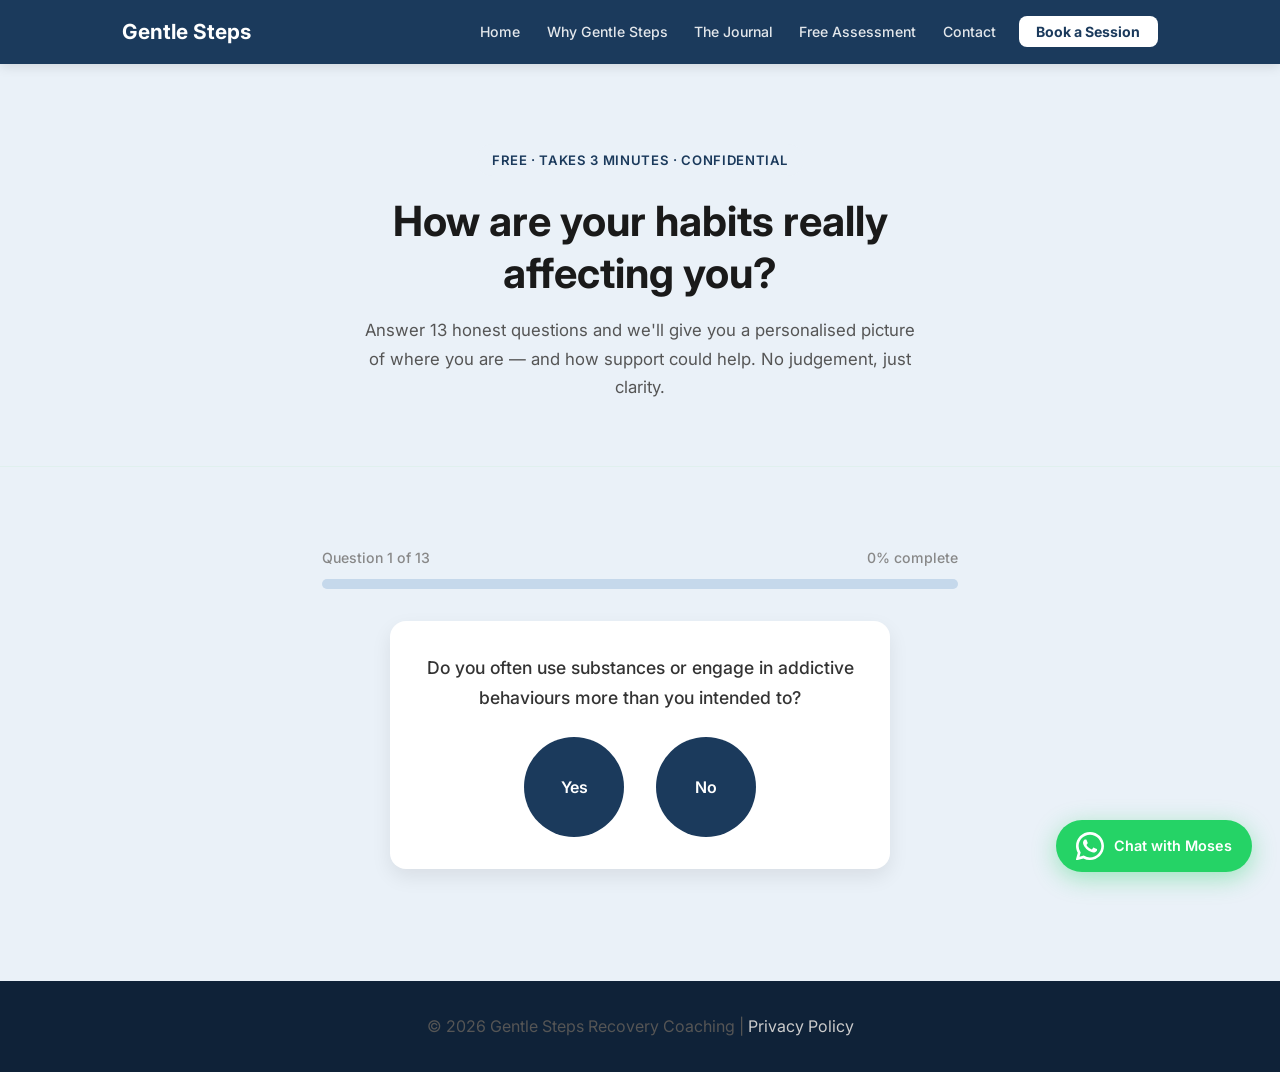
<file: free-test.html>
<!DOCTYPE html>
<html lang="en">
<head>
  <meta charset="UTF-8">
  <meta name="viewport" content="width=device-width, initial-scale=1.0">
  <meta name="description" content="Take the free Gentle Steps addiction self-assessment. Get personalised insight into your habits in just a few minutes.">
  <title>Free Addiction Self-Assessment | Gentle Steps Coaching</title>
  <link rel="stylesheet" href="style.css">
  <link href="https://fonts.googleapis.com/css2?family=Inter:wght@400;600;700&display=swap" rel="stylesheet">
  <style>
    @media screen and (max-width: 768px) {
      .test-hero { padding: 1.5rem 1rem !important; text-align: left !important; }
      .test-hero-content { max-width: 100% !important; padding: 0 !important; }
      .test-hero h1 { font-size: 1.6rem !important; text-align: left !important; line-height: 1.25 !important; }
      .test-hero p { font-size: 0.9rem !important; text-align: left !important; max-width: 100% !important; margin: 0 0 0.75rem 0 !important; line-height: 1.6 !important; }
      .test-hero-tag { font-size: 0.78rem !important; margin-bottom: 0.6rem !important; }
      .quiz-section { padding: 1.25rem 1rem 3rem !important; }
      .quiz-container { max-width: 100% !important; padding: 0 !important; }
      .quiz-meta { font-size: 0.82rem !important; }
      .quiz-card { padding: 1.25rem 1rem !important; }
      .question-text { font-size: 1rem !important; }
      .answer-buttons { gap: 1rem !important; }
      .answer-btn { width: 75px !important; height: 75px !important; font-size: 0.95rem !important; }
      .result-booking { padding: 1.25rem 0 !important; }
      .result-booking h3 { font-size: 1rem !important; }
      .result-booking p { font-size: 0.9rem !important; }
    }
  </style>
</head>
<body>

  <!-- NAVBAR -->
  <header>
    <nav class="navbar">
      <div class="container nav-container">
        <a href="index.html" class="logo">Gentle Steps</a>
        <ul class="nav-links">
          <li><a href="index.html">Home</a></li>
          <li><a href="index.html#why-gentle-steps">Why Gentle Steps</a></li>
          <li><a href="blog.html">The Journal</a></li>
          <li><a href="free-test.html">Free Assessment</a></li>
          <li><a href="index.html#contact">Contact</a></li>
          <li><a href="index.html#booking" class="btn-menu">Book a Session</a></li>
        </ul>
        <div class="hamburger" id="hamburger" aria-label="Open menu" role="button">
          <span></span>
          <span></span>
          <span></span>
        </div>
      </div>
      <div class="mobile-menu" id="mobileMenu">
        <ul class="mobile-nav-links">
          <li><a href="index.html" class="mobile-nav-link">Home</a></li>
          <li><a href="index.html#why-gentle-steps" class="mobile-nav-link">Why Gentle Steps</a></li>
          <li><a href="blog.html" class="mobile-nav-link">The Journal</a></li>
          <li><a href="free-test.html" class="mobile-nav-link">Free Assessment</a></li>
          <li><a href="index.html#contact" class="mobile-nav-link">Contact</a></li>
          <li><a href="index.html#booking" class="mobile-nav-link mobile-nav-book">Book a Session</a></li>
        </ul>
      </div>
    </nav>
  </header>

  <!-- PAGE HERO -->
  <section class="test-hero">
    <div class="container test-hero-content">
      <span class="test-hero-tag">Free · Takes 3 minutes · Confidential</span>
      <h1>How are your habits really affecting you?</h1>
      <p>Answer 13 honest questions and we'll give you a personalised picture of where you are — and how support could help. No judgement, just clarity.</p>
    </div>
  </section>

  <!-- QUIZ SECTION -->
  <section class="quiz-section">
    <div class="container quiz-container">

      <!-- Progress -->
      <div class="quiz-meta">
        <span class="quiz-counter" id="questionCounter">Question 1 of 13</span>
        <span class="quiz-percent" id="questionPercent">0% complete</span>
      </div>
      <div class="quiz-progress">
        <div class="quiz-progress-bar" id="progressBar"></div>
      </div>

      <form id="quizForm">

        <div class="quiz-card active" data-question="1" data-area="Loss of Control">
          <p class="question-text">Do you often use substances or engage in addictive behaviours more than you intended to?</p>
          <div class="answer-buttons">
            <button type="button" class="answer-btn answer-btn--yes" data-value="1">Yes</button>
            <button type="button" class="answer-btn answer-btn--no" data-value="0">No</button>
          </div>
        </div>

        <div class="quiz-card" data-question="2" data-area="Difficulty Stopping">
          <p class="question-text">Have you tried to cut down or stop and found it harder than you expected?</p>
          <div class="answer-buttons">
            <button type="button" class="answer-btn answer-btn--yes" data-value="1">Yes</button>
            <button type="button" class="answer-btn answer-btn--no" data-value="0">No</button>
          </div>
        </div>

        <div class="quiz-card" data-question="3" data-area="Time & Energy">
          <p class="question-text">Do you spend a lot of time obtaining, using, or recovering from your addictive behaviour?</p>
          <div class="answer-buttons">
            <button type="button" class="answer-btn answer-btn--yes" data-value="1">Yes</button>
            <button type="button" class="answer-btn answer-btn--no" data-value="0">No</button>
          </div>
        </div>

        <div class="quiz-card" data-question="4" data-area="Responsibilities">
          <p class="question-text">Has this behaviour caused you to neglect responsibilities at work, school, or home?</p>
          <div class="answer-buttons">
            <button type="button" class="answer-btn answer-btn--yes" data-value="1">Yes</button>
            <button type="button" class="answer-btn answer-btn--no" data-value="0">No</button>
          </div>
        </div>

        <div class="quiz-card" data-question="5" data-area="Physical & Mental Health">
          <p class="question-text">Do you continue the behaviour even when you know it's causing you harm?</p>
          <div class="answer-buttons">
            <button type="button" class="answer-btn answer-btn--yes" data-value="1">Yes</button>
            <button type="button" class="answer-btn answer-btn--no" data-value="0">No</button>
          </div>
        </div>

        <div class="quiz-card" data-question="6" data-area="Cravings">
          <p class="question-text">Do cravings or urges make it hard to focus on anything else?</p>
          <div class="answer-buttons">
            <button type="button" class="answer-btn answer-btn--yes" data-value="1">Yes</button>
            <button type="button" class="answer-btn answer-btn--no" data-value="0">No</button>
          </div>
        </div>

        <div class="quiz-card" data-question="7" data-area="Withdrawal">
          <p class="question-text">Have you experienced withdrawal symptoms when you've tried to stop or reduce?</p>
          <div class="answer-buttons">
            <button type="button" class="answer-btn answer-btn--yes" data-value="1">Yes</button>
            <button type="button" class="answer-btn answer-btn--no" data-value="0">No</button>
          </div>
        </div>

        <div class="quiz-card" data-question="8" data-area="Emotional Coping">
          <p class="question-text">Do you turn to addictive behaviours to cope with stress, boredom, or difficult emotions?</p>
          <div class="answer-buttons">
            <button type="button" class="answer-btn answer-btn--yes" data-value="1">Yes</button>
            <button type="button" class="answer-btn answer-btn--no" data-value="0">No</button>
          </div>
        </div>

        <div class="quiz-card" data-question="9" data-area="Secrecy">
          <p class="question-text">Have you hidden this behaviour from people close to you?</p>
          <div class="answer-buttons">
            <button type="button" class="answer-btn answer-btn--yes" data-value="1">Yes</button>
            <button type="button" class="answer-btn answer-btn--no" data-value="0">No</button>
          </div>
        </div>

        <div class="quiz-card" data-question="10" data-area="Relationships">
          <p class="question-text">Have your relationships suffered because of your addictive behaviours?</p>
          <div class="answer-buttons">
            <button type="button" class="answer-btn answer-btn--yes" data-value="1">Yes</button>
            <button type="button" class="answer-btn answer-btn--no" data-value="0">No</button>
          </div>
        </div>

        <div class="quiz-card" data-question="11" data-area="Enjoyment of Life">
          <p class="question-text">Do you find it hard to enjoy everyday life without engaging in the addictive behaviour?</p>
          <div class="answer-buttons">
            <button type="button" class="answer-btn answer-btn--yes" data-value="1">Yes</button>
            <button type="button" class="answer-btn answer-btn--no" data-value="0">No</button>
          </div>
        </div>

        <div class="quiz-card" data-question="12" data-area="Self-Care">
          <p class="question-text">Have you been neglecting your self-care — sleep, eating, hygiene — because of this behaviour?</p>
          <div class="answer-buttons">
            <button type="button" class="answer-btn answer-btn--yes" data-value="1">Yes</button>
            <button type="button" class="answer-btn answer-btn--no" data-value="0">No</button>
          </div>
        </div>

        <div class="quiz-card" data-question="13" data-area="Guilt & Shame">
          <p class="question-text">Do you feel guilt, shame, or regret after engaging in this behaviour?</p>
          <div class="answer-buttons">
            <button type="button" class="answer-btn answer-btn--yes" data-value="1">Yes</button>
            <button type="button" class="answer-btn answer-btn--no" data-value="0">No</button>
          </div>
        </div>

      </form>

      <!-- RESULTS — shown after quiz -->
      <div class="quiz-result-section" id="quizResult" style="display:none;">

        <div class="result-header" id="resultHeader"></div>

        <div class="result-areas" id="resultAreas"></div>

        <div class="result-coaching" id="resultCoaching"></div>

        <div class="result-disclaimer">
          <p>This assessment is not a clinical diagnosis. It is intended as a gentle, reflective tool to help you understand your habits. If you are in crisis, please reach out to a professional immediately.</p>
        </div>

        <!-- Booking CTA -->
        <div class="result-booking">
          <h3>Ready to take the next step?</h3>
          <p>Book a coaching session with Moses — personalised entirely to what you've just shared.</p>
          <a href="booking-form.html" class="btn" style="display:block; text-align:center; margin-top:1rem;">Book a Session with Moses</a>
        </div>

      </div>

    </div>
  </section>

  <!-- FOOTER -->
  <footer>
    <p>&copy; 2026 Gentle Steps Recovery Coaching | <a href="#">Privacy Policy</a></p>
  </footer>

  <script src="menu.js"></script>
  <script src="test.js"></script>


  <!-- WHATSAPP FLOATING BUTTON -->
  <a href="https://wa.me/254738683823?text=Hi%20Moses%2C%20I%20came%20across%20Gentle%20Steps%20and%20I%27d%20like%20to%20know%20more%20about%20coaching." 
     class="whatsapp-float" 
     target="_blank" 
     aria-label="Chat with Moses on WhatsApp">
    <svg xmlns="http://www.w3.org/2000/svg" viewBox="0 0 24 24" fill="white" width="28" height="28">
      <path d="M17.472 14.382c-.297-.149-1.758-.867-2.03-.967-.273-.099-.471-.148-.67.15-.197.297-.767.966-.94 1.164-.173.199-.347.223-.644.075-.297-.15-1.255-.463-2.39-1.475-.883-.788-1.48-1.761-1.653-2.059-.173-.297-.018-.458.13-.606.134-.133.298-.347.446-.52.149-.174.198-.298.298-.497.099-.198.05-.371-.025-.52-.075-.149-.669-1.612-.916-2.207-.242-.579-.487-.5-.669-.51-.173-.008-.371-.01-.57-.01-.198 0-.52.074-.792.372-.272.297-1.04 1.016-1.04 2.479 0 1.462 1.065 2.875 1.213 3.074.149.198 2.096 3.2 5.077 4.487.709.306 1.262.489 1.694.625.712.227 1.36.195 1.871.118.571-.085 1.758-.719 2.006-1.413.248-.694.248-1.289.173-1.413-.074-.124-.272-.198-.57-.347z"/>
      <path d="M12 0C5.373 0 0 5.373 0 12c0 2.123.554 4.112 1.526 5.836L.057 23.215a.75.75 0 0 0 .916.916l5.379-1.469A11.943 11.943 0 0 0 12 24c6.627 0 12-5.373 12-12S18.627 0 12 0zm0 21.75a9.716 9.716 0 0 1-4.964-1.365l-.356-.214-3.694 1.008 1.008-3.694-.214-.356A9.716 9.716 0 0 1 2.25 12C2.25 6.615 6.615 2.25 12 2.25S21.75 6.615 21.75 12 17.385 21.75 12 21.75z"/>
    </svg>
    <span>Chat with Moses</span>
  </a>

</body>
</html>
</file>
<file: style.css>
/* ============================= */
/* Typography Scale (used everywhere)
   h1: 3rem
   h2: 2.2rem
   h3: 1.25rem
   body/p: 1rem
   small: 0.9rem
   Font: Inter throughout
/* ============================= */

/* ============================= */
/* Global Reset & Base Styles    */
/* ============================= */

* {
  box-sizing: border-box;
  margin: 0;
  padding: 0;
}

body {
  font-family: 'Inter', sans-serif;
  background-color: #fdfdfd;
  color: #333;
  line-height: 1.6;
  font-size: 1rem;
}

h1 {
  font-size: 3rem;
  font-weight: 700;
  line-height: 1.2;
}

h2 {
  font-size: 2.2rem;
  font-weight: 700;
  line-height: 1.3;
  margin-bottom: 1rem;
}

h3 {
  font-size: 1.25rem;
  font-weight: 600;
  line-height: 1.4;
}

p {
  font-size: 1rem;
  line-height: 1.7;
  color: #555;
}

a {
  text-decoration: none;
  color: inherit;
}

.container {
  max-width: 1100px;
  margin: 0 auto;
  padding: 0 2rem;
}

/* ============================= */
/* Navbar                        */
/* ============================= */

.navbar {
  width: 100%;
  background-color: #1B3A5C;
  position: sticky;
  top: 0;
  z-index: 1000;
  box-shadow: 0 2px 12px rgba(0,0,0,0.12);
}

.nav-container {
  max-width: 1100px;
  margin: 0 auto;
  padding: 0 2rem;
  height: 64px;
  display: flex;
  align-items: center;
  justify-content: space-between;
}

.logo {
  color: #fff;
  font-size: 1.3rem;
  font-weight: 700;
  font-family: 'Inter', sans-serif;
  text-decoration: none;
  flex-shrink: 0;
}

/* Desktop links */
.nav-links {
  list-style: none;
  display: flex;
  align-items: center;
  gap: 0.25rem;
  margin: 0;
  padding: 0;
}

.nav-links li a {
  color: rgba(255,255,255,0.88);
  text-decoration: none;
  font-size: 0.88rem;
  font-weight: 500;
  font-family: 'Inter', sans-serif;
  padding: 0.45rem 0.7rem;
  border-radius: 6px;
  transition: background-color 0.2s ease, color 0.2s ease;
  white-space: nowrap;
}

.nav-links li a:hover {
  background-color: rgba(255,255,255,0.12);
  color: #fff;
}

/* Book a Session button in nav */
.btn-menu {
  background-color: #fff !important;
  color: #1B3A5C !important;
  font-weight: 700 !important;
  padding: 0.45rem 1.1rem !important;
  border-radius: 8px !important;
  margin-left: 0.5rem;
  transition: background-color 0.2s ease, transform 0.2s ease !important;
}

.btn-menu:hover {
  background-color: #EAF1F8 !important;
  transform: translateY(-1px);
}

/* Hamburger */
.hamburger {
  display: none;
  flex-direction: column;
  justify-content: center;
  gap: 5px;
  cursor: pointer;
  padding: 0.4rem;
  border-radius: 6px;
  transition: background-color 0.2s;
}

.hamburger:hover {
  background-color: rgba(255,255,255,0.12);
}

.hamburger span {
  display: block;
  width: 24px;
  height: 2.5px;
  background: #fff;
  border-radius: 3px;
  transition: all 0.3s ease;
}

/* Hamburger open state — animates to X */
.hamburger.open span:nth-child(1) {
  transform: translateY(7.5px) rotate(45deg);
}

.hamburger.open span:nth-child(2) {
  opacity: 0;
  transform: scaleX(0);
}

.hamburger.open span:nth-child(3) {
  transform: translateY(-7.5px) rotate(-45deg);
}

/* Mobile drawer */
.mobile-menu {
  display: none;
  background-color: #0F2238;
  overflow: hidden;
  max-height: 0;
  transition: max-height 0.35s ease;
}

.mobile-menu.open {
  max-height: 400px;
}

.mobile-nav-links {
  list-style: none;
  padding: 0.75rem 1.5rem 1.25rem;
  margin: 0;
  display: flex;
  flex-direction: column;
  gap: 0.25rem;
}

.mobile-nav-link {
  display: block;
  color: rgba(255,255,255,0.88);
  text-decoration: none;
  font-size: 1rem;
  font-weight: 500;
  font-family: 'Inter', sans-serif;
  padding: 0.75rem 1rem;
  border-radius: 8px;
  transition: background-color 0.2s ease;
}

.mobile-nav-link:hover {
  background-color: rgba(255,255,255,0.1);
  color: #fff;
}

.mobile-nav-book {
  display: block;
  text-align: center;
  margin-top: 0.5rem;
  background-color: #fff;
  color: #1B3A5C !important;
  font-weight: 700 !important;
  border-radius: 8px;
  padding: 0.85rem 1rem !important;
}

.mobile-nav-book:hover {
  background-color: #EAF1F8 !important;
}

/* ============================= */
/* Responsive                    */
/* ============================= */

@media screen and (max-width: 900px) {
  .nav-links {
    display: none;
  }

  .hamburger {
    display: flex;
  }

  .mobile-menu {
    display: block;
  }
}

/* ============================= */
/* Hero Section                  */
/* ============================= */

.hero {
  height: 100vh;
  min-height: 600px;
  max-height: 820px;
  background: url("images/images.hero.jpg") center/cover no-repeat;
  position: relative;
  display: flex;
  align-items: center;
  justify-content: center;
}

.hero-overlay {
  position: absolute;
  inset: 0;
  background: linear-gradient(to bottom, rgba(0,0,0,0.6) 0%, rgba(0,0,0,0.45) 100%);
  display: flex;
  align-items: center;
  justify-content: center;
  padding: 2rem;
}

.hero-content {
  text-align: center;
  max-width: 640px;
  width: 100%;
  display: flex;
  flex-direction: column;
  align-items: center;
  gap: 1rem;
}

.hero-tag {
  display: inline-block;
  background-color: rgba(255, 255, 255, 0.18);
  border: 1px solid rgba(255, 255, 255, 0.5);
  color: #fff;
  font-size: 0.75rem;
  font-weight: 600;
  letter-spacing: 0.1em;
  text-transform: uppercase;
  padding: 0.3rem 1rem;
  border-radius: 20px;
}

.hero-content h1 {
  font-size: 2.4rem;
  font-weight: 700;
  color: #fff;
  line-height: 1.25;
  margin: 0;
}

.hero-sub {
  font-size: 1rem;
  color: rgba(255, 255, 255, 0.88);
  line-height: 1.75;
  max-width: 520px;
  margin: 0;
}

.hero-intro {
  font-size: 0.9rem;
  color: rgba(255, 255, 255, 0.72);
  font-style: italic;
  line-height: 1.65;
  max-width: 480px;
  margin: 0;
}

.hero-intro strong {
  color: #fff;
  font-style: normal;
}

.hero-buttons {
  display: flex;
  gap: 0.85rem;
  justify-content: center;
  flex-wrap: wrap;
  margin-top: 0.5rem;
}

.btn {
  display: inline-block;
  padding: 0.8rem 2rem;
  background-color: #1B3A5C;
  color: #fff;
  font-size: 0.95rem;
  font-weight: 600;
  font-family: 'Inter', sans-serif;
  border-radius: 8px;
  transition: background-color 0.3s ease, transform 0.2s ease;
  white-space: nowrap;
}

.btn:hover {
  background-color: #0F2238;
  transform: translateY(-2px);
}

.btn--white {
  background-color: #fff;
  color: #1B3A5C;
}

.btn--white:hover {
  background-color: #EAF1F8;
  transform: translateY(-2px);
}

.btn--outline-white {
  background-color: transparent;
  border: 2px solid rgba(255,255,255,0.75);
  color: #fff;
}

.btn--outline-white:hover {
  background-color: rgba(255,255,255,0.12);
  transform: translateY(-2px);
}



.btn {
  display: inline-block;
  padding: 0.85rem 2.2rem;
  background-color: #1B3A5C;
  color: #fff;
  font-size: 1rem;
  font-weight: 600;
  font-family: 'Inter', sans-serif;
  border-radius: 8px;
  transition: background-color 0.3s ease, transform 0.3s ease;
}

.btn:hover {
  background-color: #0F2238;
  transform: translateY(-2px);
}

/* ============================= */
/* Free Test CTA Section         */
/* ============================= */

.free-test-cta {
  background: linear-gradient(135deg, #EAF1F8, #C5D8EB);
  padding: 5rem 2rem;
  text-align: center;
}

.free-test-cta h2 {
  font-size: 2.2rem;
  color: #1B3A5C;
  margin-bottom: 1rem;
}

.free-test-cta p {
  font-size: 1rem;
  max-width: 580px;
  margin: 0 auto 2rem auto;
  color: #444;
}

/* ============================= */
/* Why Gentle Steps Section      */
/* ============================= */

.why-gentle-steps {
  background-color: #FDFAF4;
  padding: 5rem 2rem;
  text-align: center;
}

.why-gentle-steps h2 {
  font-size: 2.2rem;
  color: #C8922A;
  margin-bottom: 0.75rem;
}

.why-gentle-steps > .container > p {
  font-size: 1rem;
  color: #555;
  margin-bottom: 3rem;
}

.reasons {
  display: flex;
  flex-wrap: wrap;
  justify-content: center;
  gap: 2rem;
}

.reason-card {
  background-color: #ffffff;
  padding: 2rem;
  border-radius: 16px;
  box-shadow: 0 10px 25px rgba(0, 0, 0, 0.08);
  max-width: 260px;
  flex: 1 1 220px;
  text-align: left;
  transition: transform 0.3s ease, box-shadow 0.3s ease;
}

.reason-card:hover {
  transform: translateY(-5px);
  box-shadow: 0 15px 30px rgba(0, 0, 0, 0.12);
}

.reason-card h3 {
  font-size: 1.25rem;
  color: #C8922A;
  margin-bottom: 0.75rem;
}

.reason-card p {
  font-size: 1rem;
  color: #555;
}

/* ============================= */
/* Booking Section               */
/* ============================= */

.booking-section {
  background: linear-gradient(135deg, #EAF1F8, #C5D8EB);
  padding: 5rem 2rem;
  text-align: center;
}

.booking-section h2 {
  font-size: 2.2rem;
  color: #1B3A5C;
  margin-bottom: 0.75rem;
}

.booking-section p {
  font-size: 1rem;
  color: #444;
  max-width: 580px;
  margin: 0 auto 2rem;
}

.calendly-embed iframe {
  border-radius: 16px;
  box-shadow: 0 10px 25px rgba(0, 0, 0, 0.1);
}

/* ============================= */
/* Contact Form Section          */
/* ============================= */

#contact {
  padding: 5rem 2rem;
  text-align: center;
  background-color: #EAF1F8;
}

#contact h2 {
  font-size: 2.2rem;
  color: #1B3A5C;
  margin-bottom: 2rem;
}

form {
  max-width: 500px;
  margin: 0 auto;
  display: flex;
  flex-direction: column;
  gap: 1rem;
}

input,
textarea {
  padding: 1rem;
  border-radius: 8px;
  border: 1px solid #ccc;
  font-size: 1rem;
  font-family: 'Inter', sans-serif;
  width: 100%;
  color: #333;
}

input:focus,
textarea:focus {
  outline: none;
  border-color: #1B3A5C;
  box-shadow: 0 0 0 3px rgba(0, 121, 107, 0.15);
}

textarea {
  resize: vertical;
  min-height: 130px;
}

form button {
  padding: 1rem;
  border-radius: 8px;
  border: none;
  background-color: #1B3A5C;
  color: white;
  font-size: 1rem;
  font-weight: 600;
  font-family: 'Inter', sans-serif;
  cursor: pointer;
  transition: background-color 0.3s ease, transform 0.3s ease;
}

form button:hover {
  background-color: #0F2238;
  transform: translateY(-2px);
}

/* ============================= */
/* Booking Cards Section         */
/* ============================= */

.booking-cards-section {
  background-color: #f9f9f9;
  padding: 5rem 2rem;
  text-align: center;
}

.booking-cards-section h2 {
  font-size: 2.2rem;
  color: #1B3A5C;
  margin-bottom: 0.75rem;
}

.booking-cards-section > .container > p {
  font-size: 1rem;
  color: #555;
  margin-bottom: 3rem;
}

.booking-cards {
  display: flex;
  gap: 2rem;
  justify-content: center;
  flex-wrap: wrap;
}

.booking-card {
  background: #ffffff;
  border-radius: 20px;
  padding: 2.5rem 2rem;
  flex: 1 1 300px;
  max-width: 420px;
  text-align: left;
  box-shadow: 0 10px 30px rgba(0, 0, 0, 0.08);
  position: relative;
  transition: transform 0.3s ease, box-shadow 0.3s ease;
  display: flex;
  flex-direction: column;
  gap: 1rem;
}

.booking-card:hover {
  transform: translateY(-6px);
  box-shadow: 0 18px 40px rgba(0, 0, 0, 0.12);
}

.booking-card--free {
  border-top: 5px solid #1B3A5C;
}

.booking-card--paid {
  border-top: 5px solid #C8922A;
}

.booking-card-badge {
  display: inline-block;
  background-color: #1B3A5C;
  color: #fff;
  font-size: 0.78rem;
  font-weight: 700;
  text-transform: uppercase;
  letter-spacing: 0.08em;
  padding: 0.3rem 0.85rem;
  border-radius: 20px;
  width: fit-content;
}

.booking-card-badge--paid {
  background-color: #C8922A;
}

.booking-card h3 {
  font-size: 1.4rem;
  color: #1a1a1a;
  margin: 0;
}

.booking-card-duration {
  font-size: 0.95rem;
  color: #888;
  font-weight: 500;
}

.booking-card-desc {
  font-size: 1rem;
  color: #555;
  line-height: 1.7;
}

.booking-card-features {
  list-style: none;
  padding: 0;
  display: flex;
  flex-direction: column;
  gap: 0.5rem;
  flex: 1;
}

.booking-card-features li {
  font-size: 0.95rem;
  color: #444;
  font-weight: 500;
}

.booking-card .btn {
  display: block;
  text-align: center;
  margin-top: auto;
  padding: 0.85rem 1.5rem;
}

.btn--outline {
  background-color: transparent;
  border: 2px solid #1B3A5C;
  color: #1B3A5C;
}

.btn--outline:hover {
  background-color: #1B3A5C;
  color: #fff;
}

@media screen and (max-width: 768px) {
  .booking-cards {
    flex-direction: column;
    align-items: center;
  }

  .booking-card {
    max-width: 100%;
  }
}

/* ============================= */
/* Test Page Hero                */
/* ============================= */

.test-hero {
  background-color: #EAF1F8;
  padding: 5rem 2rem 4rem;
  text-align: center;
  border-bottom: 1px solid #e0f0ee;
}

.test-hero-content {
  max-width: 680px;
  margin: 0 auto;
}

.test-hero-tag {
  display: inline-block;
  background-color: #EAF1F8;
  color: #1B3A5C;
  font-size: 0.82rem;
  font-weight: 600;
  letter-spacing: 0.05em;
  text-transform: uppercase;
  padding: 0.35rem 1rem;
  border-radius: 20px;
  margin-bottom: 1.25rem;
}

.test-hero h1 {
  font-size: 2.6rem;
  color: #1a1a1a;
  margin-bottom: 1rem;
  line-height: 1.25;
}

.test-hero p {
  font-size: 1.05rem;
  color: #555;
  max-width: 560px;
  margin: 0 auto;
}

/* ============================= */
/* Quiz Section (free-test page) */
/* ============================= */

.quiz-section {
  background-color: #EAF1F8;
  padding: 5rem 2rem;
  display: flex;
  justify-content: center;
}

.quiz-section .container {
  max-width: 700px;
  width: 100%;
}

.quiz-progress {
  width: 100%;
  background: #C5D8EB;
  height: 10px;
  border-radius: 6px;
  margin-bottom: 2rem;
}

.quiz-progress-bar {
  height: 100%;
  width: 0%;
  background-color: #1B3A5C;
  border-radius: 6px;
  transition: width 0.4s ease;
}

.quiz-card {
  background: #ffffff;
  padding: 2rem;
  border-radius: 16px;
  box-shadow: 0 8px 20px rgba(0, 0, 0, 0.08);
  margin-bottom: 2rem;
  display: none;
  flex-direction: column;
  align-items: center;
  text-align: center;
}

.quiz-card.active {
  display: flex;
}

.question-text {
  font-size: 1.1rem;
  font-weight: 500;
  font-family: 'Inter', sans-serif;
  color: #333;
  margin-bottom: 1.5rem;
}

.answer-buttons {
  display: flex;
  justify-content: center;
  gap: 2rem;
}

.answer-btn {
  width: 100px;
  height: 100px;
  border-radius: 50%;
  background-color: #1B3A5C;
  color: #fff;
  font-size: 1rem;
  font-weight: 600;
  font-family: 'Inter', sans-serif;
  border: none;
  cursor: pointer;
  display: flex;
  justify-content: center;
  align-items: center;
  transition: transform 0.3s ease, background-color 0.3s ease;
}

.answer-btn:hover {
  background-color: #0F2238;
  transform: scale(1.1);
}

.quiz-result {
  font-size: 1.1rem;
  font-weight: 600;
  font-family: 'Inter', sans-serif;
  text-align: center;
  margin-top: 2rem;
  color: #0F2238;
  line-height: 1.6;
}

/* ============================= */
/* Quiz Meta & Container         */
/* ============================= */

.quiz-container {
  max-width: 680px;
  margin: 0 auto;
}

.quiz-meta {
  display: flex;
  justify-content: space-between;
  font-size: 0.88rem;
  color: #888;
  margin-bottom: 0.6rem;
  font-weight: 500;
}

/* ============================= */
/* Quiz Results                  */
/* ============================= */

.quiz-result-section {
  padding-top: 1rem;
}

/* Level badge */
.result-level {
  display: inline-block;
  font-size: 0.82rem;
  font-weight: 700;
  text-transform: uppercase;
  letter-spacing: 0.07em;
  padding: 0.35rem 1rem;
  border-radius: 20px;
  margin-bottom: 1.25rem;
}

.result-level--high     { background-color: #fde8e8; color: #c62828; }
.result-level--moderate { background-color: #FDF6EC; color: #C8922A; }
.result-level--mild     { background-color: #fffde7; color: #f57f17; }
.result-level--low      { background-color: #EAF1F8; color: #2e7d32; }

.result-header {
  text-align: center;
  padding: 2.5rem 2rem;
  background: #fff;
  border-radius: 20px;
  box-shadow: 0 8px 24px rgba(0,0,0,0.06);
  margin-bottom: 2rem;
}

.result-header h2 {
  font-size: 1.7rem;
  color: #1a1a1a;
  margin-bottom: 1rem;
}

.result-intro {
  font-size: 1rem;
  color: #555;
  max-width: 580px;
  margin: 0 auto;
  line-height: 1.8;
}

/* Affected areas */
.result-areas-box {
  background: #fff;
  border-radius: 20px;
  padding: 2rem;
  box-shadow: 0 8px 24px rgba(0,0,0,0.06);
  margin-bottom: 2rem;
}

.result-areas-box h3 {
  font-size: 1.2rem;
  color: #1a1a1a;
  margin-bottom: 0.5rem;
}

.result-areas-box p {
  font-size: 0.95rem;
  color: #666;
  margin-bottom: 1.25rem;
}

.result-area-tags {
  display: flex;
  flex-wrap: wrap;
  gap: 0.75rem;
}

.result-area-tag {
  display: flex;
  align-items: center;
  gap: 0.5rem;
  background: #EAF1F8;
  border: 1px solid #C5D8EB;
  color: #0F2238;
  font-size: 0.9rem;
  font-weight: 600;
  padding: 0.4rem 1rem;
  border-radius: 20px;
}

.result-area-dot {
  width: 8px;
  height: 8px;
  border-radius: 50%;
  background-color: #1B3A5C;
  flex-shrink: 0;
}

/* Coaching help box */
.result-coaching-box {
  background: #fff;
  border-radius: 20px;
  padding: 2rem;
  box-shadow: 0 8px 24px rgba(0,0,0,0.06);
  margin-bottom: 2rem;
  border-left: 5px solid #1B3A5C;
}

.result-coaching-box h3 {
  font-size: 1.2rem;
  color: #1B3A5C;
  margin-bottom: 0.5rem;
}

.result-coaching-box > p {
  font-size: 0.95rem;
  color: #555;
  margin-bottom: 1.25rem;
}

.result-coaching-list {
  list-style: none;
  padding: 0;
  display: flex;
  flex-direction: column;
  gap: 0.6rem;
  margin-bottom: 1.5rem;
}

.result-coaching-list li {
  font-size: 0.95rem;
  color: #333;
  padding-left: 0.25rem;
  line-height: 1.6;
}

.result-coaching-close {
  font-size: 0.95rem;
  color: #555;
  font-style: italic;
  border-top: 1px solid #e0f0ee;
  padding-top: 1rem;
  margin-top: 0.5rem;
}

/* Disclaimer */
.result-disclaimer {
  background: #fafafa;
  border: 1px solid #eee;
  border-radius: 12px;
  padding: 1.25rem 1.5rem;
  margin-bottom: 2.5rem;
}

.result-disclaimer p {
  font-size: 0.85rem;
  color: #999;
  text-align: center;
  margin: 0;
}

/* Booking at bottom of results */
.result-booking {
  text-align: center;
  margin-top: 1rem;
}

.result-booking h3 {
  font-size: 1.5rem;
  color: #1a1a1a;
  margin-bottom: 0.5rem;
}

.result-booking > p {
  font-size: 1rem;
  color: #666;
  margin-bottom: 2.5rem;
}

.result-booking-cards {
  justify-content: center;
}

@media screen and (max-width: 768px) {
  .test-hero h1 {
    font-size: 2rem;
  }
  .result-area-tags {
    flex-direction: column;
  }
  .quiz-meta {
    flex-direction: column;
    gap: 0.25rem;
    align-items: center;
  }
}

/* ============================= */
/* Blog / Journal Page           */
/* ============================= */

.blog-page {
  background-color: #fafaf8;
}

/* Masthead */
.blog-masthead {
  background-color: #fff;
  border-bottom: 3px solid #1a1a1a;
  padding: 4rem 2rem 3rem;
  text-align: center;
}

.blog-masthead-inner {
  max-width: 720px;
  margin: 0 auto;
}

.blog-masthead-label {
  font-size: 0.75rem;
  font-weight: 700;
  letter-spacing: 0.15em;
  text-transform: uppercase;
  color: #1B3A5C;
  margin-bottom: 1rem;
}

.blog-masthead-title {
  font-family: 'Playfair Display', Georgia, serif;
  font-size: 3.5rem;
  font-weight: 800;
  color: #1a1a1a;
  line-height: 1.1;
  margin-bottom: 1rem;
}

.blog-masthead-sub {
  font-size: 1.05rem;
  color: #666;
  max-width: 560px;
  margin: 0 auto 1.5rem;
  line-height: 1.75;
}

.blog-masthead-line {
  width: 40px;
  height: 3px;
  background: #1a1a1a;
  margin: 0 auto 1rem;
}

.blog-masthead-meta {
  font-size: 0.85rem;
  color: #999;
  font-style: italic;
  letter-spacing: 0.02em;
}

/* Featured Article */
.blog-featured {
  background-color: #fff;
  padding: 4rem 2rem;
  border-bottom: 1px solid #e8e8e4;
}

.blog-featured-inner {
  display: flex;
  gap: 4rem;
  align-items: center;
  max-width: 1100px;
  margin: 0 auto;
}

.blog-featured-text {
  flex: 1.4;
}

.blog-featured-image {
  flex: 1;
}

.article-title-featured {
  font-family: 'Playfair Display', Georgia, serif;
  font-size: 2.1rem;
  font-weight: 700;
  color: #1a1a1a;
  line-height: 1.3;
  margin: 0.75rem 0 1rem;
}

.article-excerpt {
  font-size: 1rem;
  color: #555;
  line-height: 1.85;
  margin-bottom: 1.5rem;
}

.article-category {
  display: inline-block;
  font-size: 0.72rem;
  font-weight: 700;
  letter-spacing: 0.12em;
  text-transform: uppercase;
  color: #1B3A5C;
  border-bottom: 2px solid #1B3A5C;
  padding-bottom: 2px;
  margin-bottom: 0.75rem;
}

.article-category--research { color: #1565c0; border-color: #1565c0; }
.article-category--adhd     { color: #6a1b9a; border-color: #6a1b9a; }
.article-category--story    { color: #c62828; border-color: #c62828; }
.article-category--insight  { color: #C8922A; border-color: #C8922A; }

.article-byline {
  display: flex;
  align-items: center;
  gap: 0.5rem;
  font-size: 0.82rem;
  color: #999;
  margin-bottom: 1.25rem;
  flex-wrap: wrap;
}

.article-author {
  font-weight: 600;
  color: #555;
}

.article-dot {
  color: #ccc;
}

.blog-read-link {
  font-size: 0.9rem;
  font-weight: 700;
  color: #1a1a1a;
  text-decoration: none;
  border-bottom: 2px solid #1a1a1a;
  padding-bottom: 2px;
  transition: color 0.2s, border-color 0.2s;
}

.blog-read-link:hover {
  color: #1B3A5C;
  border-color: #1B3A5C;
}

/* Image placeholders */
.blog-image-placeholder {
  background: linear-gradient(135deg, #EAF1F8, #C5D8EB);
  border-radius: 12px;
  height: 220px;
  display: flex;
  align-items: center;
  justify-content: center;
  font-size: 3.5rem;
}

.blog-image-placeholder--featured {
  height: 320px;
  font-size: 5rem;
}

.blog-image-placeholder--alt  { background: linear-gradient(135deg, #e8eaf6, #c5cae9); }
.blog-image-placeholder--warm { background: linear-gradient(135deg, #FDF6EC, #ffe0b2); }
.blog-image-placeholder--dark { background: linear-gradient(135deg, #EAF1F8, #c8e6c9); }

/* Section divider */
.blog-section-divider {
  background-color: #1a1a1a;
  padding: 0.85rem 2rem;
}

.blog-section-divider .container {
  display: flex;
  align-items: center;
}

.blog-section-divider span {
  font-size: 0.72rem;
  font-weight: 700;
  letter-spacing: 0.15em;
  text-transform: uppercase;
  color: #fff;
}

/* Article grid */
.blog-grid-section {
  padding: 4rem 2rem;
}

.blog-grid {
  display: grid;
  grid-template-columns: repeat(2, 1fr);
  gap: 2.5rem;
  max-width: 1100px;
  margin: 0 auto;
}

.blog-card {
  background: #fff;
  border-radius: 12px;
  overflow: hidden;
  box-shadow: 0 2px 12px rgba(0,0,0,0.06);
  transition: transform 0.3s ease, box-shadow 0.3s ease;
  border: 1px solid #eee;
}

.blog-card:hover {
  transform: translateY(-4px);
  box-shadow: 0 12px 28px rgba(0,0,0,0.1);
}

.blog-card-body {
  padding: 1.75rem;
}

.blog-card-title {
  font-family: 'Playfair Display', Georgia, serif;
  font-size: 1.25rem;
  font-weight: 700;
  color: #1a1a1a;
  line-height: 1.45;
  margin: 0.6rem 0 0.85rem;
}

.blog-card-excerpt {
  font-size: 0.92rem;
  color: #666;
  line-height: 1.75;
  margin-bottom: 1rem;
}

/* CTA strip */
.blog-cta-strip {
  background-color: #1B3A5C;
  padding: 3rem 2rem;
}

.blog-cta-inner {
  display: flex;
  align-items: center;
  justify-content: space-between;
  gap: 2rem;
  flex-wrap: wrap;
  max-width: 1100px;
  margin: 0 auto;
}

.blog-cta-strip h3 {
  font-size: 1.4rem;
  color: #fff;
  margin-bottom: 0.3rem;
}

.blog-cta-strip p {
  font-size: 0.95rem;
  color: rgba(255,255,255,0.8);
}

.blog-cta-buttons {
  display: flex;
  gap: 1rem;
  flex-wrap: wrap;
}

.blog-cta-strip .btn--outline {
  border-color: rgba(255,255,255,0.7);
  color: #fff;
}

.blog-cta-strip .btn--outline:hover {
  background-color: rgba(255,255,255,0.15);
}

.blog-cta-strip .btn:not(.btn--outline) {
  background-color: #fff;
  color: #1B3A5C;
}

.blog-cta-strip .btn:not(.btn--outline):hover {
  background-color: #EAF1F8;
}

/* Blog responsive */
@media screen and (max-width: 768px) {
  .blog-masthead-title {
    font-size: 2.4rem;
  }

  .blog-featured-inner {
    flex-direction: column;
    gap: 2rem;
  }

  .blog-grid {
    grid-template-columns: 1fr;
  }

  .blog-cta-inner {
    flex-direction: column;
    text-align: center;
  }

  .blog-cta-buttons {
    justify-content: center;
  }

  .article-title-featured {
    font-size: 1.7rem;
  }
}

/* ============================= */
/* Meet Moses Section            */
/* ============================= */

.meet-moses {
  background-color: #fff;
  padding: 5rem 2rem;
  border-bottom: 1px solid #f0f0f0;
}

.meet-moses-inner {
  display: flex;
  align-items: center;
  gap: 4rem;
  max-width: 1100px;
  margin: 0 auto;
}

.meet-moses-image {
  flex-shrink: 0;
  width: 280px;
  height: 320px;
}

.meet-moses-image img {
  width: 100%;
  height: 100%;
  object-fit: cover;
  object-position: top;
  border-radius: 20px;
  box-shadow: 0 16px 40px rgba(0,0,0,0.12);
}

.meet-moses-text {
  flex: 1;
}

.meet-moses-label {
  display: inline-block;
  font-size: 0.75rem;
  font-weight: 700;
  letter-spacing: 0.1em;
  text-transform: uppercase;
  color: #00796b;
  margin-bottom: 0.75rem;
}

.meet-moses-text h2 {
  font-size: 2.2rem;
  color: #1a1a1a;
  margin-bottom: 1.25rem;
}

.meet-moses-text p {
  font-size: 1rem;
  color: #555;
  line-height: 1.8;
  margin-bottom: 1rem;
}

.meet-moses-creds {
  display: flex;
  flex-wrap: wrap;
  gap: 0.6rem;
  margin: 1.5rem 0;
}

.meet-moses-creds span {
  background-color: #f0faf8;
  border: 1px solid #b2dfdb;
  color: #00695c;
  font-size: 0.82rem;
  font-weight: 600;
  padding: 0.35rem 0.85rem;
  border-radius: 20px;
}

@media screen and (max-width: 768px) {
  .meet-moses-inner {
    flex-direction: column;
    gap: 2rem;
    text-align: center;
  }

  .meet-moses-image {
    width: 200px;
    height: 230px;
    margin: 0 auto;
  }

  .meet-moses-creds {
    justify-content: center;
  }
}

/* ============================= */
/* FAQ Section                   */
/* ============================= */

.faq-section {
  background-color: #fafaf8;
  padding: 5rem 2rem;
}

.faq-container {
  max-width: 780px;
  margin: 0 auto;
  text-align: center;
}

.faq-container h2 {
  font-size: 2.2rem;
  color: #1a1a1a;
  margin-bottom: 0.5rem;
}

.faq-intro {
  font-size: 1rem;
  color: #888;
  margin-bottom: 3rem;
}

.faq-list {
  text-align: left;
  display: flex;
  flex-direction: column;
  gap: 0.75rem;
}

.faq-item {
  background: #fff;
  border-radius: 12px;
  border: 1px solid #e8e8e8;
  overflow: hidden;
  transition: box-shadow 0.2s ease;
}

.faq-item.open {
  box-shadow: 0 4px 20px rgba(0,0,0,0.07);
}

.faq-question {
  width: 100%;
  background: none;
  border: none;
  padding: 1.25rem 1.5rem;
  display: flex;
  justify-content: space-between;
  align-items: center;
  gap: 1rem;
  font-size: 1rem;
  font-weight: 600;
  font-family: 'Inter', sans-serif;
  color: #1a1a1a;
  cursor: pointer;
  text-align: left;
  transition: color 0.2s ease;
}

.faq-item.open .faq-question {
  color: #00796b;
}

.faq-icon {
  font-size: 1.4rem;
  font-weight: 400;
  color: #00796b;
  flex-shrink: 0;
  transition: transform 0.3s ease;
  line-height: 1;
}

.faq-answer {
  max-height: 0;
  overflow: hidden;
  transition: max-height 0.35s ease, padding 0.3s ease;
  padding: 0 1.5rem;
}

.faq-item.open .faq-answer {
  max-height: 300px;
  padding: 0 1.5rem 1.5rem;
}

.faq-answer p {
  font-size: 0.97rem;
  color: #555;
  line-height: 1.8;
  margin: 0;
}

/* ============================= */
/* WhatsApp Floating Button      */
/* ============================= */

.whatsapp-float {
  position: fixed;
  bottom: 1.75rem;
  right: 1.75rem;
  background-color: #25D366;
  color: #fff;
  display: flex;
  align-items: center;
  gap: 0.6rem;
  padding: 0.75rem 1.25rem;
  border-radius: 50px;
  box-shadow: 0 6px 24px rgba(37, 211, 102, 0.4);
  z-index: 999;
  text-decoration: none;
  font-size: 0.9rem;
  font-weight: 600;
  font-family: 'Inter', sans-serif;
  transition: transform 0.2s ease, box-shadow 0.2s ease;
}

.whatsapp-float:hover {
  transform: translateY(-3px);
  box-shadow: 0 10px 30px rgba(37, 211, 102, 0.5);
}

@media screen and (max-width: 768px) {
  .whatsapp-float span {
    display: none;
  }

  .whatsapp-float {
    padding: 0.85rem;
    border-radius: 50%;
    bottom: 1.25rem;
    right: 1.25rem;
  }
}

/* ============================= */
/* Full Article Body             */
/* ============================= */

.blog-article-full {
  background-color: #fff;
  padding: 4rem 2rem;
  border-bottom: 1px solid #eee;
}

.blog-article-container {
  max-width: 720px;
  margin: 0 auto;
}

.blog-article-container h2 {
  font-family: 'Playfair Display', Georgia, serif;
  font-size: 2rem;
  color: #1a1a1a;
  margin: 0.75rem 0 1rem;
  line-height: 1.3;
}

.article-body {
  margin-top: 2rem;
}

.article-body p {
  font-size: 1.05rem;
  color: #444;
  line-height: 1.9;
  margin-bottom: 1.5rem;
}

.article-body h3 {
  font-size: 1.2rem;
  color: #1a1a1a;
  font-weight: 700;
  margin: 2rem 0 0.75rem;
}

.article-body--card p {
  font-size: 0.95rem;
  color: #555;
  line-height: 1.8;
  margin-bottom: 1rem;
}

.article-body--card h3 {
  font-size: 1.05rem;
  color: #1a1a1a;
  font-weight: 700;
  margin: 1.5rem 0 0.5rem;
}

.article-cta {
  margin-top: 3rem;
  padding-top: 2rem;
  border-top: 1px solid #eee;
  text-align: center;
}

.article-cta p {
  font-size: 1rem;
  color: #666;
  margin-bottom: 1.25rem;
}

/* ============================= */
/* Intake / Booking Form Page    */
/* ============================= */

.intake-hero {
  background-color: #f0faf8;
  padding: 4.5rem 2rem 3.5rem;
  text-align: center;
  border-bottom: 1px solid #d8efeb;
}

.intake-hero-content {
  max-width: 660px;
  margin: 0 auto;
}

.intake-hero-tag {
  display: inline-block;
  background-color: #e0f7f4;
  color: #00796b;
  font-size: 0.78rem;
  font-weight: 700;
  letter-spacing: 0.08em;
  text-transform: uppercase;
  padding: 0.3rem 1rem;
  border-radius: 20px;
  margin-bottom: 1.25rem;
}

.intake-hero h1 {
  font-size: 2.4rem;
  color: #1a1a1a;
  margin-bottom: 1rem;
  line-height: 1.25;
}

.intake-hero p {
  font-size: 1rem;
  color: #666;
  line-height: 1.75;
  max-width: 560px;
  margin: 0 auto;
}

/* Form section */
.intake-section {
  background-color: #fafaf8;
  padding: 4rem 2rem 5rem;
}

.intake-container {
  max-width: 680px;
  margin: 0 auto;
}

.intake-form-wrap {
  background: #fff;
  border-radius: 20px;
  padding: 2.5rem 2.5rem;
  box-shadow: 0 4px 24px rgba(0,0,0,0.07);
  border: 1px solid #eee;
}

.intake-form-header {
  margin-bottom: 2.5rem;
  padding-bottom: 1.5rem;
  border-bottom: 1px solid #f0f0f0;
}

.intake-step-label {
  font-size: 0.75rem;
  font-weight: 700;
  letter-spacing: 0.1em;
  text-transform: uppercase;
  color: #00796b;
  margin-bottom: 0.5rem;
}

.intake-form-header h2 {
  font-size: 1.6rem;
  color: #1a1a1a;
  margin-bottom: 0.5rem;
}

.intake-form-header p {
  font-size: 0.95rem;
  color: #888;
}

/* Fields */
.intake-field {
  margin-bottom: 1.75rem;
  display: flex;
  flex-direction: column;
  gap: 0.5rem;
}

.intake-field label {
  font-size: 0.95rem;
  font-weight: 600;
  color: #2a2a2a;
  line-height: 1.5;
}

.required {
  color: #e53935;
}

.intake-field input,
.intake-field select,
.intake-field textarea {
  padding: 0.85rem 1rem;
  border-radius: 10px;
  border: 1.5px solid #e0e0e0;
  font-size: 0.95rem;
  font-family: 'Inter', sans-serif;
  color: #333;
  background-color: #fafafa;
  transition: border-color 0.2s ease, box-shadow 0.2s ease;
  width: 100%;
}

.intake-field input:focus,
.intake-field select:focus,
.intake-field textarea:focus {
  outline: none;
  border-color: #00796b;
  background-color: #fff;
  box-shadow: 0 0 0 3px rgba(0, 121, 107, 0.1);
}

.intake-field textarea {
  resize: vertical;
  min-height: 100px;
  line-height: 1.65;
}

.intake-field select {
  appearance: none;
  background-image: url("data:image/svg+xml,%3Csvg xmlns='http://www.w3.org/2000/svg' width='12' height='8' viewBox='0 0 12 8'%3E%3Cpath d='M1 1l5 5 5-5' stroke='%23888' stroke-width='1.5' fill='none' stroke-linecap='round'/%3E%3C/svg%3E");
  background-repeat: no-repeat;
  background-position: right 1rem center;
  padding-right: 2.5rem;
  cursor: pointer;
}

.intake-submit {
  width: 100%;
  padding: 1rem;
  background-color: #00796b;
  color: #fff;
  font-size: 1rem;
  font-weight: 700;
  font-family: 'Inter', sans-serif;
  border: none;
  border-radius: 10px;
  cursor: pointer;
  transition: background-color 0.3s ease, transform 0.2s ease;
  margin-top: 0.5rem;
}

.intake-submit:hover {
  background-color: #00695c;
  transform: translateY(-2px);
}

.intake-submit:disabled {
  background-color: #aaa;
  transform: none;
  cursor: not-allowed;
}

.intake-privacy {
  text-align: center;
  font-size: 0.82rem;
  color: #aaa;
  margin-top: 1rem;
}

/* Thank you screen */
.intake-thankyou {
  background: #fff;
  border-radius: 20px;
  padding: 3rem 2.5rem;
  box-shadow: 0 4px 24px rgba(0,0,0,0.07);
  border: 1px solid #eee;
  text-align: center;
}

.thankyou-icon {
  font-size: 3.5rem;
  margin-bottom: 1.25rem;
}

.intake-thankyou h2 {
  font-size: 1.9rem;
  color: #1a1a1a;
  margin-bottom: 1rem;
  line-height: 1.3;
}

.thankyou-lead {
  font-size: 1.05rem;
  color: #555;
  max-width: 520px;
  margin: 0 auto;
  line-height: 1.8;
}

.thankyou-divider {
  width: 50px;
  height: 3px;
  background: #e0f0ee;
  border-radius: 3px;
  margin: 2.5rem auto;
}

.thankyou-freetest {
  background: #f0faf8;
  border-radius: 16px;
  padding: 2rem;
  margin-bottom: 0.5rem;
  text-align: left;
}

.thankyou-freetest h3 {
  font-size: 1.2rem;
  color: #00796b;
  margin-bottom: 0.6rem;
}

.thankyou-freetest p {
  font-size: 0.95rem;
  color: #555;
  margin-bottom: 1.25rem;
  line-height: 1.75;
}

.thankyou-cards {
  text-align: left;
}

/* Nav book button */
.btn-nav-book {
  background-color: #fff;
  color: #00796b !important;
  font-weight: 700 !important;
  padding: 0.45rem 1.1rem !important;
  border-radius: 8px !important;
  border: 2px solid #fff;
  margin-left: 0.5rem;
  transition: all 0.2s ease !important;
  font-size: 0.88rem;
}

.btn-nav-book:hover {
  background-color: #f0faf8 !important;
  transform: translateY(-1px);
}

@media screen and (max-width: 768px) {
  .intake-hero h1 {
    font-size: 1.9rem;
  }

  .intake-form-wrap,
  .intake-thankyou {
    padding: 1.75rem 1.25rem;
  }
}

/* ============================= */
/* Footer                        */
/* ============================= */

footer {
  background-color: #0F2238;
  text-align: center;
  padding: 2rem;
  font-size: 0.9rem;
  font-family: 'Inter', sans-serif;
  color: #ccc;
}

footer a {
  color: #ccc;
}

footer a:hover {
  color: #fff;
}

/* ============================= */
/* Responsive — Tablet & Mobile  */
/* ============================= */

@media screen and (max-width: 768px) {

  h1 {
    font-size: 2.2rem;
  }

  h2 {
    font-size: 1.8rem;
  }

  h3 {
    font-size: 1.1rem;
  }

  .hero-content h1 {
    font-size: 1.9rem;
  }

  .hero-sub,
  .hero-intro {
    font-size: 0.9rem;
  }

  .hero-buttons {
    flex-direction: column;
    align-items: center;
    width: 100%;
  }

  .hero-buttons .btn {
    width: 100%;
    text-align: center;
  }

  .reasons {
    flex-direction: column;
    align-items: center;
  }

  .reason-card {
    max-width: 90%;
  }

  .answer-buttons {
    flex-direction: column;
    gap: 1rem;
    align-items: center;
  }

  .answer-btn {
    width: 80px;
    height: 80px;
  }

  .free-test-cta,
  .why-gentle-steps,
  .booking-section,
  #contact {
    padding: 3.5rem 1.5rem;
  }
}


/* ═══════════════════════════════════════
   PRICING SECTION
═══════════════════════════════════════ */
.pricing-section { background:#fff; padding:5rem 2rem; text-align:center; }
.pricing-header { margin-bottom:2rem; }
.pricing-tag { display:inline-block; background:#e0f7f4; color:#00796b; font-size:0.75rem; font-weight:700; letter-spacing:0.08em; text-transform:uppercase; padding:0.3rem 1rem; border-radius:20px; margin-bottom:0.75rem; }
.pricing-header h2 { font-size:2.2rem; color:#1a1a1a; margin-bottom:0.5rem; }
.pricing-header p { font-size:1rem; color:#888; max-width:500px; margin:0 auto; }
.pricing-toggle { display:inline-flex; background:#f0f0f0; border-radius:12px; padding:4px; margin:0 auto 2.5rem; gap:4px; }
.toggle-btn { padding:0.6rem 1.5rem; border:none; background:transparent; border-radius:9px; font-size:0.88rem; font-weight:600; font-family:'Inter',sans-serif; color:#888; cursor:pointer; transition:all 0.2s ease; }
.toggle-btn.active { background:#1B3A5C; color:#fff; box-shadow:0 2px 8px rgba(27,58,92,0.2); }
.pricing-cards { display:flex; gap:1.5rem; justify-content:center; flex-wrap:wrap; margin-bottom:2rem; }
.pricing-card { background:#fafafa; border:1.5px solid #eee; border-radius:20px; padding:2rem 1.75rem; flex:1 1 280px; max-width:340px; text-align:left; display:flex; flex-direction:column; gap:0.85rem; }
.pricing-card--featured { background:#1B3A5C; border-color:#1B3A5C; }
.pricing-card--wide { max-width:480px; }
.pricing-badge { display:inline-block; background:#EAF1F8; color:#1B3A5C; font-size:0.75rem; font-weight:700; letter-spacing:0.06em; text-transform:uppercase; padding:0.3rem 0.9rem; border-radius:20px; }
.pricing-badge--gold { background:#FFF3CD; color:#856404; }
.pricing-card--featured .pricing-badge--gold { background:rgba(255,243,205,0.15); color:#FFD700; }
.pricing-amount { display:flex; align-items:flex-end; gap:0.25rem; line-height:1; }
.pricing-currency { font-size:1.1rem; font-weight:600; color:#1B3A5C; padding-bottom:0.4rem; }
.pricing-card--featured .pricing-currency { color:rgba(255,255,255,0.8); }
.pricing-number { font-size:3rem; font-weight:700; color:#1B3A5C; line-height:1; }
.pricing-card--featured .pricing-number { color:#fff; }
.pricing-per { font-size:0.85rem; color:#999; margin:0; }
.pricing-card--featured .pricing-per { color:rgba(255,255,255,0.6); }
.pricing-features { list-style:none; padding:0; margin:0; display:flex; flex-direction:column; gap:0.55rem; flex:1; }
.pricing-features li { font-size:0.92rem; color:#444; line-height:1.4; }
.pricing-card--featured .pricing-features li { color:rgba(255,255,255,0.88); }
.pricing-locations { background:#EAF1F8; border-radius:12px; padding:1rem; }
.pricing-card--featured .pricing-locations { background:rgba(255,255,255,0.1); }
.pricing-locations-title { font-size:0.82rem; font-weight:700; color:#1B3A5C; margin-bottom:0.6rem; }
.pricing-card--featured .pricing-locations-title { color:rgba(255,255,255,0.9); }
.pricing-location-tags { display:flex; flex-direction:column; gap:0.35rem; }
.pricing-location-tags span { font-size:0.88rem; color:#333; padding:0.3rem 0; border-bottom:1px solid #d0e4f0; }
.pricing-card--featured .pricing-location-tags span { color:rgba(255,255,255,0.8); border-bottom-color:rgba(255,255,255,0.1); }
.pricing-location-tags span:last-child { border-bottom:none; }
.pricing-btn { display:block; text-align:center; background:#1B3A5C; color:#fff; font-size:0.95rem; font-weight:700; font-family:'Inter',sans-serif; padding:0.85rem 1rem; border-radius:10px; transition:background 0.2s ease, transform 0.2s ease; text-decoration:none; }
.pricing-btn:hover { background:#0F2238; transform:translateY(-2px); }
.pricing-btn--gold { background:#C8922A; }
.pricing-btn--gold:hover { background:#a87520; }
.pricing-card--featured .pricing-btn { background:#fff; color:#1B3A5C; }
.pricing-card--featured .pricing-btn:hover { background:#EAF1F8; }
.pricing-note { font-size:0.85rem; color:#aaa; text-align:center; margin-top:0.5rem; }

/* ═══════════════════════════════════════
   MOBILE FIXES
═══════════════════════════════════════ */
@media screen and (max-width: 768px) {

  .container,
  .intake-container,
  .intake-hero-content,
  .faq-container,
  .test-hero-content,
  .quiz-container {
    max-width: 100%;
    padding-left: 1rem;
    padding-right: 1rem;
  }

  body { font-size: 0.93rem; }
  h1 { font-size: 1.7rem; }
  h2 { font-size: 1.4rem; }
  h3 { font-size: 1rem; }
  p  { font-size: 0.92rem; line-height: 1.6; }

  /* Free test hero — was 5rem padding, text jammed */
  .test-hero { padding: 2rem 1rem; text-align: left; }
  .test-hero-content { max-width: 100%; }
  .test-hero-tag { font-size: 0.75rem; margin-bottom: 0.75rem; }
  .test-hero h1 { font-size: 1.6rem; text-align: left; }
  .test-hero p { font-size: 0.92rem; text-align: left; max-width: 100%; }

  /* Quiz section */
  .quiz-section { padding: 1.5rem 1rem 3rem; }
  .quiz-meta { font-size: 0.82rem; }
  .quiz-card { padding: 1.5rem 1rem; }
  .question-text { font-size: 1rem; }
  .answer-buttons { gap: 1.25rem; }
  .answer-btn { width: 80px; height: 80px; font-size: 0.95rem; }

  /* Sections */
  .why-gentle-steps,
  .booking-cards-section,
  .booking-section,
  .free-test-cta,
  .faq-section,
  .pricing-section,
  #contact { padding: 2.5rem 1rem; }

  /* Meet Moses */
  .meet-moses { padding: 2.5rem 1rem; }
  .meet-moses-inner { flex-direction: column; gap: 1.25rem; text-align: left; }
  .meet-moses-image { width: 100%; height: 220px; }
  .meet-moses-text h2 { font-size: 1.4rem; text-align: left; }
  .meet-moses-text p { font-size: 0.92rem; line-height: 1.6; text-align: left; }
  .meet-moses-label { text-align: left; }
  .meet-moses-creds { flex-direction: column; align-items: flex-start; gap: 0.4rem; }

  /* Reason cards */
  .reasons { gap: 0.75rem; }
  .reason-card { max-width: 100%; flex: 1 1 100%; padding: 1rem 1.1rem; }
  .reason-card h3 { font-size: 1rem; }
  .reason-card p { font-size: 0.88rem; line-height: 1.5; }

  /* Booking cards */
  .booking-cards { flex-direction: column; }
  .booking-card { padding: 1.25rem 1rem; max-width: 100%; }
  .booking-card-desc { font-size: 0.9rem; }
  .booking-card-features li { font-size: 0.85rem; }

  /* Pricing */
  .pricing-header h2 { font-size: 1.4rem; }
  .pricing-cards { flex-direction: column; align-items: stretch; }
  .pricing-card { max-width: 100%; padding: 1.5rem 1.25rem; }
  .pricing-card--wide { max-width: 100%; }
  .pricing-number { font-size: 2.4rem; }

  /* FAQ */
  .faq-question { font-size: 0.92rem; padding: 0.9rem 1rem; line-height: 1.4; }
  .faq-answer p { font-size: 0.87rem; }

  /* Intake form */
  .intake-hero { padding: 2rem 1rem; }
  .intake-hero h1 { font-size: 1.5rem; text-align: left; }
  .intake-hero p { font-size: 0.9rem; text-align: left; }
  .intake-section { padding: 1.75rem 1rem 3rem; }
  .intake-form-wrap { padding: 1.5rem 1rem; }
  .intake-thankyou { padding: 1.75rem 1rem; text-align: left; }
  .intake-thankyou h2 { font-size: 1.4rem; text-align: left; }
  .thankyou-lead { text-align: left; font-size: 0.92rem; }
  .thankyou-icon { text-align: left; font-size: 2.5rem; margin-bottom: 0.75rem; }
  .thankyou-freetest { padding: 1.25rem; }
  .thankyou-freetest h3 { font-size: 1rem; }
  .thankyou-freetest p { font-size: 0.88rem; line-height: 1.55; }

  /* The free assessment button — NOT full width, just fits content */
  .thankyou-freetest .btn--outline {
    display: inline-block;
    width: auto;
  }

  /* Blog */
  .blog-article-full { padding: 1.75rem 1rem; }
  .blog-article-container { max-width: 100%; }
  .blog-article-container h2 { font-size: 1.3rem; }
  .article-body p { font-size: 0.92rem; line-height: 1.7; }

  /* WhatsApp float */
  .whatsapp-float { bottom: 1rem; right: 1rem; padding: 0.5rem 0.85rem; font-size: 0.78rem; }
}

@media screen and (max-width: 400px) {
  .container, .intake-container { padding-left: 0.75rem; padding-right: 0.75rem; }
  h1 { font-size: 1.45rem; }
  h2 { font-size: 1.2rem; }
}
</file>
